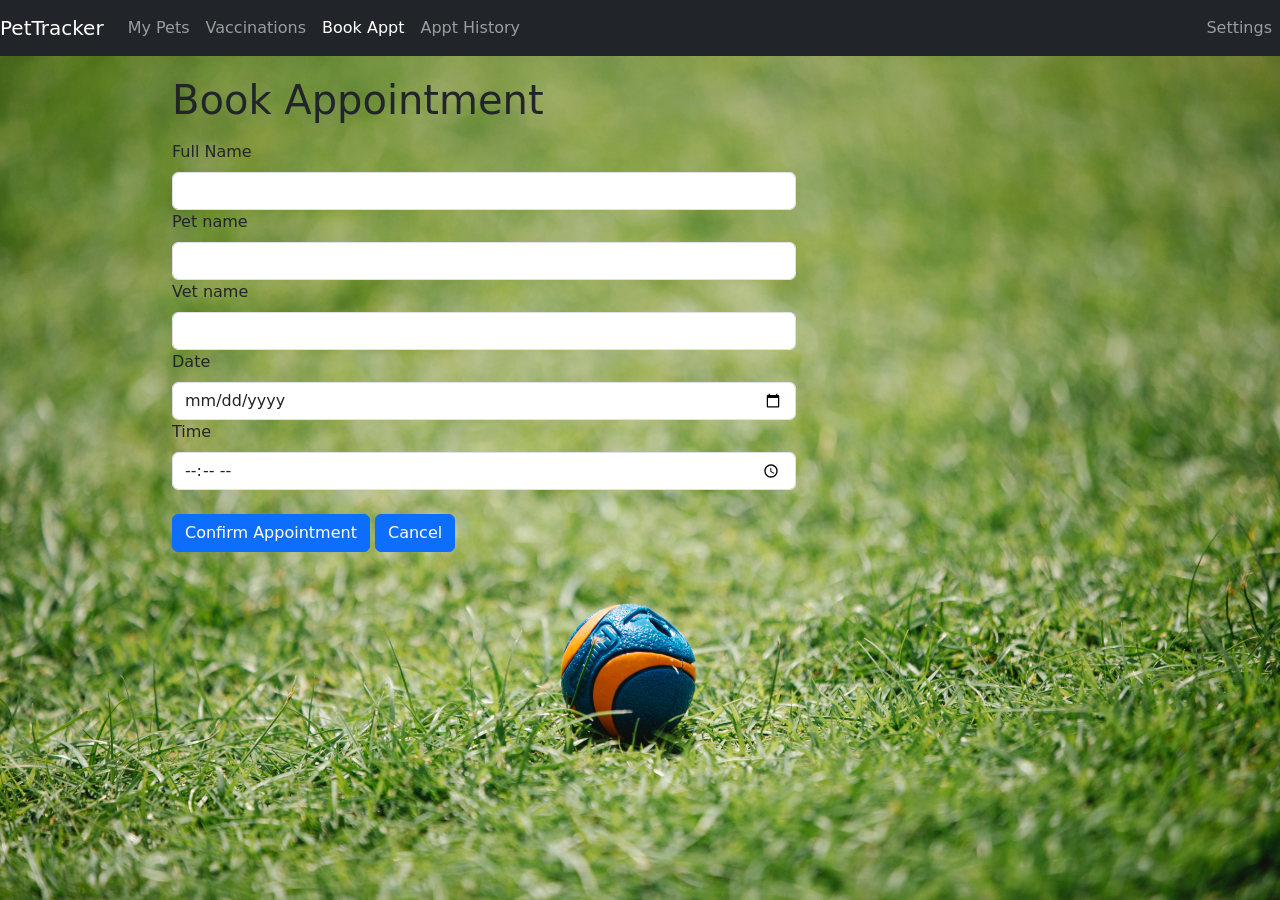
<file: src/main/resources/static copy/petOwnerBookApp.html>
<!DOCTYPE html>
<html>
    <head>
        <title>Pet Owner Page</title>
        <link href="https://cdn.jsdelivr.net/npm/bootstrap@5.3.0-alpha3/dist/css/bootstrap.min.css" rel="stylesheet" integrity="sha384-KK94CHFLLe+nY2dmCWGMq91rCGa5gtU4mk92HdvYe+M/SXH301p5ILy+dN9+nJOZ" crossorigin="anonymous">
        <script src="https://cdn.jsdelivr.net/npm/bootstrap@5.3.0-alpha3/dist/js/bootstrap.bundle.min.js" integrity="sha384-ENjdO4Dr2bkBIFxQpeoTz1HIcje39Wm4jDKdf19U8gI4ddQ3GYNS7NTKfAdVQSZe" crossorigin="anonymous"></script>
        <link href="style.css" rel="stylesheet">
        <script src="https://ajax.googleapis.com/ajax/libs/jquery/3.6.4/jquery.min.js"></script>
    </head> 
    <body>
    <style>
body {
  background-image: url('pexels-blue-bird-7210273.jpg');
  background-repeat: no-repeat;
  background-attachment: fixed;
  background-size: 100% 100%;
}
.center {
    text-align: center;
}
#snackbar {
  visibility: hidden; /* Hidden by default. Visible on click */
  min-width: 250px; /* Set a default minimum width */
  margin-left: -125px; /* Divide value of min-width by 2 */
  background-color: #333; /* Black background color */
  color: #fff; /* White text color */
  text-align: center; /* Centered text */
  border-radius: 2px; /* Rounded borders */
  padding: 16px; /* Padding */
  position: fixed; /* Sit on top of the screen */
  z-index: 1; /* Add a z-index if needed */
  left: 50%; /* Center the snackbar */
  bottom: 30px; /* 30px from the bottom */
}

/* Show the snackbar when clicking on a button (class added with JavaScript) */
#snackbar.show {
  visibility: visible; /* Show the snackbar */
  /* Add animation: Take 0.5 seconds to fade in and out the snackbar.
  However, delay the fade out process for 2.5 seconds */
  -webkit-animation: fadein 0.5s, fadeout 0.5s 2.5s;
  animation: fadein 0.5s, fadeout 0.5s 2.5s;
}

/* Animations to fade the snackbar in and out */
@-webkit-keyframes fadein {
  from {bottom: 0; opacity: 0;}
  to {bottom: 30px; opacity: 1;}
}

@keyframes fadein {
  from {bottom: 0; opacity: 0;}
  to {bottom: 30px; opacity: 1;}
}

@-webkit-keyframes fadeout {
  from {bottom: 30px; opacity: 1;}
  to {bottom: 0; opacity: 0;}
}

@keyframes fadeout {
  from {bottom: 30px; opacity: 1;}
  to {bottom: 0; opacity: 0;}
}
</style>
<nav class="navbar navbar-expand-lg navbar-dark bg-dark">
  <a class="navbar-brand" href="petOwnerPage.html">	PetTracker</a>
  <button class="navbar-toggler" type="button" data-toggle="collapse" data-target="#navbarNavAltMarkup" aria-controls="navbarNavAltMarkup" aria-expanded="false" aria-label="Toggle navigation">
    <span class="navbar-toggler-icon"></span>
  </button>
  <div class="collapse navbar-collapse" id="navbarNavAltMarkup">
    <div class="navbar-nav">
      <a class="nav-item nav-link" href="usersPets.html">My Pets</a>
      <a class="nav-item nav-link" href="petVaccinations.html">Vaccinations</a>
      <a class="nav-item nav-link active" href="petOwnerBookApp.html">Book Appt</a>
      <a class="nav-item nav-link" href="petOwnerSeeApp.html">Appt History</a>
    </div>
    <div class="navbar-nav ms-auto">
      <a class="nav-item nav-link" href="userSettings.html">Settings</a>
    </div>
  </div>
</nav>
        <div class="container" style="max-width: 960px;">
            <main>
                <div class="col-md-7 col-lg-8" style="padding-top: 20px;">
                    <h1 class="mb-3">Book Appointment</h1>
                    <div class="row g-3">
                        <form id="newApptForm" method="POST">
                            <div class="col-sm-12">
                                <label for="fullName" class="form-label">Full Name</label>
                                <input type="text" class="form-control" id="fullName" name="fullName" value="" required>
                            </div>

                            <div class="col-sm-12">
                                <label for="petName" class="form-label">Pet name</label>
                                <input type="text" class="form-control" id="petName" name="petName" value="" required>
                            </div>

                            <div class="col-sm-12">
                                <label for="vetName" class="form-label">Vet name</label>
                                <input type="text" class="form-control" id="vetName" name="vetName" value="" required>
                            </div>
                            <!-- <div class="col-sm-12" style="display: flex; flex-direction: column;">
                                <label for="vetName" class="form-label">Vet</label>
                                <select class="dropdown form-control dropdown-toggle" data-bs-toggle="dropdown" aria-expanded="false">
                                    <option><span>Available Vets</span></option>
                                    <option class="dropdown-item">Dr. Smith</option>
                                    <option class="dropdown-item">Dr. Anderson</option>
                                    <option class="dropdown-item">Dr. Kotlin</option>
                                </select>
                            </div> -->

                            <div class="col-sm-12">
                                <label for="appDate" class="form-label">Date</label>
                                <input type="date" class="form-control" id="appDate" name="date"required>
                            </div>

                            <div class="col-sm-12">
                                <label for="appTime" class="form-label">Time</label>
                                <input type="time" class="form-control" id="appTime" name="time"required>
                            </div>
                            <div class="col-sm-12" >
                                <label for="appNotes" class="form-label" hidden=1>Notes</label>
                                <input type="text" class="form-control" id="notes" name="notes" value="" hidden=1>
                            </div>

                            <br>
                            <button type="button" class="btn btn-primary" id="confirmApp" onclick="myFunction()">Confirm Appointment</button>
            <button type="button" class="btn btn-primary" id="back" onclick="history.back();">Cancel</button>
<div id="snackbar">Your appointment was booked successfully!</div>
                            <!-- Need to add javascript code to connect button and toast message-->
                            <div class="toast-container position-fixed bottom-0 end-0 p-3">
                                <div id="liveToast" class="toast" role="alert" aria-live="assertive" aria-atomic="true">
                                    <div class="toast-header">
                                        <strong class="me-auto">Appointment Confirmation</strong>
                                        <button type="button" class="btn-close" data-bs-dismiss="toast" aria-label="Close"></button>
                                    </div>
                                    <div class="toast-body">
                                        Your appointment was booked successfully!
                                    </div>
                                </div>
                            </div>
                        </form>
                    </div>
                </div>
            </main>
        </div>

		<script>
			var now = new Date(),
		    // minimum date the user can choose, in this case now and in the future
		    minDate = now.toISOString().substring(0,10);
	
		$('#appDate').prop('min', minDate);
		function myFunction() {
			  // Get the snackbar DIV
			  var x = document.getElementById("snackbar");

			  // Add the "show" class to DIV
			  x.className = "show";

			  // After 3 seconds, remove the show class from DIV
			  setTimeout(function(){ x.className = x.className.replace("show", ""); }, 3000);
			}

            $( "#confirmApp" ).on( "click", function() {
                var newApptForm = $("#newApptForm").serializeArray();
                
               /*  var selecteddate = $("#appDate").datepicker("getDate");
                console.log(selecteddate); */
                
                var newAppt = {};

                //console.log(newApptForm);
                for(var i = 0; i < newApptForm.length; i++){
                	newAppt[newApptForm[i]["name"]] = newApptForm[i]["value"] 
                }
                console.log(newApptForm);
                console.log(newAppt);
                var settings = {
                "url": "http://localhost:8080/api/appointments",
                "method": "POST",
                "timeout": 0,
                "headers": {
                    "Content-Type": "application/json"
                },
                "data": JSON.stringify(newAppt),
                };

                 $.ajax(settings).done(function (response) {
                    
                    $("#newApptForm").trigger("reset");
                   // $('#addPetModal').modal('toggle');
                }); 

            } );
        </script>



    </body>
</html>
</file>
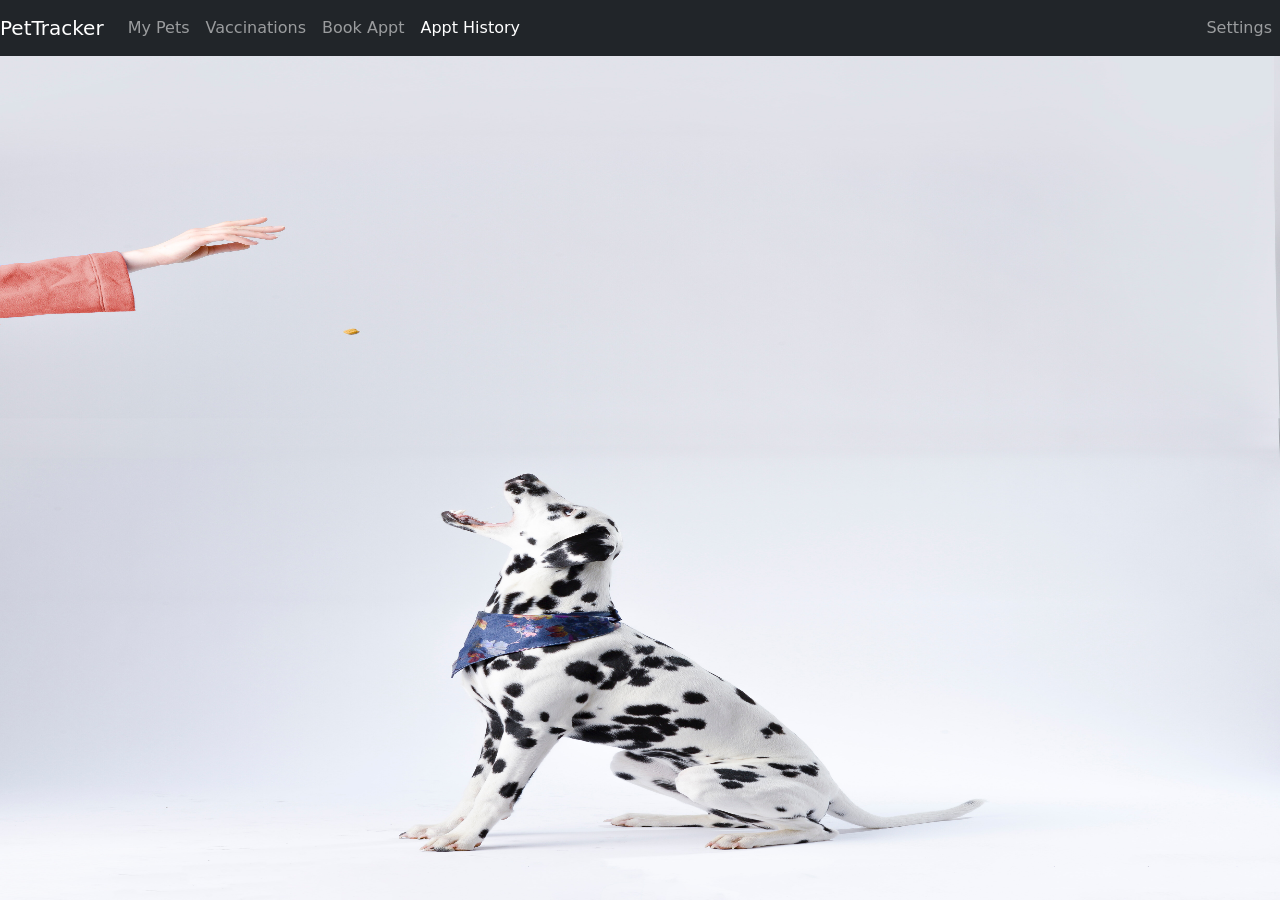
<file: src/main/resources/static copy/petOwnerSeeApp.html>
<!DOCTYPE html>
<html>
    <head>
        <title>Pet Owner Page</title>
        <link href="https://cdn.jsdelivr.net/npm/bootstrap@5.3.0-alpha3/dist/css/bootstrap.min.css" rel="stylesheet" integrity="sha384-KK94CHFLLe+nY2dmCWGMq91rCGa5gtU4mk92HdvYe+M/SXH301p5ILy+dN9+nJOZ" crossorigin="anonymous">
        <script src="https://cdn.jsdelivr.net/npm/bootstrap@5.3.0-alpha3/dist/js/bootstrap.bundle.min.js" integrity="sha384-ENjdO4Dr2bkBIFxQpeoTz1HIcje39Wm4jDKdf19U8gI4ddQ3GYNS7NTKfAdVQSZe" crossorigin="anonymous"></script>
        <link href="style.css" rel="stylesheet">
        <script src="https://ajax.googleapis.com/ajax/libs/jquery/3.6.4/jquery.min.js"></script>
    </head> 
    <body>
    <style>
.card {
  box-shadow: 0 4px 8px 0 rgba(0,0,0,0.2);
  transition: 0.3s;
  /* width: 40%; 
  border-radius: 5px;*/
}

.card:hover {
  box-shadow: 0 8px 16px 0 rgba(0,0,0,0.2);
}
body {
  background-image: url('pexels-kasuma-933498.jpg');
  background-repeat: no-repeat;
  background-attachment: fixed;
  background-size: 100% 100%;
}
/*img {
  border-radius: 10px 10px 0 0;
}*/

.container {
  padding: 2px 16px;
} 
.center {
    text-align: center;
}
</style>
<nav class="navbar navbar-expand-lg navbar-dark bg-dark">
  <a class="navbar-brand" href="petOwnerPage.html">PetTracker</a>
  <button class="navbar-toggler" type="button" data-toggle="collapse" data-target="#navbarNavAltMarkup" aria-controls="navbarNavAltMarkup" aria-expanded="false" aria-label="Toggle navigation">
    <span class="navbar-toggler-icon"></span>
  </button>
  <div class="collapse navbar-collapse" id="navbarNavAltMarkup">
    <div class="navbar-nav">
      <a class="nav-item nav-link" href="usersPets.html">My Pets</a>
      <a class="nav-item nav-link" href="petVaccinations.html">Vaccinations</a>
      <a class="nav-item nav-link" href="petOwnerBookApp.html">Book Appt</a>
      <a class="nav-item nav-link active" href="petOwnerSeeApp.html">Appt History</a>
    </div>
    <div class="navbar-nav ms-auto">
      <a class="nav-item nav-link" href="userSettings.html">Settings</a>
    </div>
  </div>
</nav>
        <div class="container">
        <form id="updateApptList" method="PUT">
                <div id="apptList" class="card-deck row row-cols-1 row-cols-md-2 g-3"></div>
            <div class="center">
                            <!-- <button type="button" class="btn btn-primary" id="submit">Save Form</button>
            <button type="button" class="btn btn-primary" id="back" onclick="history.back();">Back</button> -->
            </div>
        </form>
        </div>
        
        
        <form id="updateNoteForm" method="PUT">
            <div class="modal" id="updateNoteModal" tabindex="-1">
                <div class="modal-dialog">
                <div class="modal-content">
                    <div class="modal-header">
                    <h5 class="modal-title text-white bg-dark mb-3">Update your appointment information</h5> 
                    <button type="button" class="btn-close" data-bs-dismiss="modal" aria-label="Close"></button>
                    </div>
                    <div class="modal-body">
                        <p>
                            <label for="fullName">Full Name:</label>
                            <input type="text" id="update_fullName" name="fullName" readonly>
                            <br>
                            <label for="petName">Pet Name:</label>
                            <input type="text" id="update_petName" name="petName" readonly>
                            <br>
                            <label for="vetName">Vet Name:</label>
                            <input type="text" id="update_vetName" name="vetName" readonly>
                            <br>
                            <label for="date">Date:</label>
                            <input type="text" id="update_date" name="date" readonly>
                            <br>
                            <label for="time">Time:</label>
                            <input type="text" id="update_time" name="time" readonly>
                            <br>
                            <label for="notes">Notes:</label>
                            <input type="text" id="update_notes" name="notes">
                            <br>
                    </p>
                    </div>
                    <div class="modal-footer">
                    <button type="button" class="btn btn-secondary" data-bs-dismiss="modal">Close</button>
                    <button type="button" id="saveChanges" class="btn btn-primary">Save changes</button>
                    </div>
                </div>
                </div>
            </div>
        </form>
        
        <script>
		const apptData = {};

            function getAppts() {
                var settings = {
                "url": "http://localhost:8080/api/appointments",
                "method": "GET",
                "timeout": 0,
                };

                $.ajax(settings).done(function (response) {
                    $("#apptList").empty();

                    for(var i = 0; i < response.length; i++){
                    	apptData["appt"+i] = response[i];
                        $("#apptList").append(
                            "<div class=\"col\">" +
                            "<div class=\"card\">" +
                            "<div class=\"card-body\">" +
                            "<h2 class=\"card-header text-white bg-dark mb-3\">"+ response[i]["date"] + " " + response[i]["time"] +"</h2>" +
                            "<p class=\"card-text\"><label for=\"date\" hidden=1>Date: " + response[i]["date"] +"</label></p>"+ 
                            "<p class=\"card-text\"><label for=\"time\" hidden=1>Time: " + response[i]["time"] +"</label></p>"+ 
                            "<p class=\"card-text\"><label for=\"petName\">Pet Name: " + response[i]["petName"] +"</label></p>"+ 
                            "<p class=\"card-text\"><label for=\"vetName\">Vet Name: " + response[i]["vetName"] +"</label></p>"+ 
                            "<p class=\"card-text\"><label for=\"notes\">Notes: " + response[i]["notes"] +"</label></p>"+ 
                            "<button id=\"appt"+i+"\" class=\"btn btn-primary noteUpdate\" type=\"button\" data-bs-toggle=\"modal\" data-bs-target=\"#updateNoteModal\">Add notes</button>" +
                            "</div></div></div>"
                            );
                        $("#appt"+i).on("click", function(e) {
                            var apptId = e.currentTarget.attributes["id"]["nodeValue"];
                            $("#updateNoteForm").trigger("reset");
                            $("#update_fullName").val(apptData[apptId]["fullName"]);
                            $("#update_petName").val(apptData[apptId]["petName"]);
                            $("#update_vetName").val(apptData[apptId]["vetName"]);
                            $("#update_date").val(apptData[apptId]["date"]);
                            $("#update_time").val(apptData[apptId]["time"]);
                            $("#update_notes").val(apptData[apptId]["notes"]);
                        });
                    }
                
                });
            }
            getAppts();


            $("#saveChanges").on("click", function() {


                var updateNoteForm = $("#updateNoteForm").serializeArray();
                
                var updatedNote = {};
                for(var i = 0; i < updateNoteForm.length; i++){
	                	updatedNote[updateNoteForm[i]["name"]] = updateNoteForm[i]["value"] 
	                }
	
	                var settings = {
	                "url": "http://localhost:8080/api/appointments/1",
	                "method": "PUT",
	                "timeout": 0,
	                "headers": {
	                    "Content-Type": "application/json"
	                },
	                "data": JSON.stringify(updatedNote),
	                };
	
	                $.ajax(settings).done(function (response) {
	                    $("#updateNoteForm").trigger("reset");
	                    $('#updateNoteModal').modal('toggle');
	                    getAppts();
	                });
            });
            
            
            </script>
    </body>
</html>
</file>
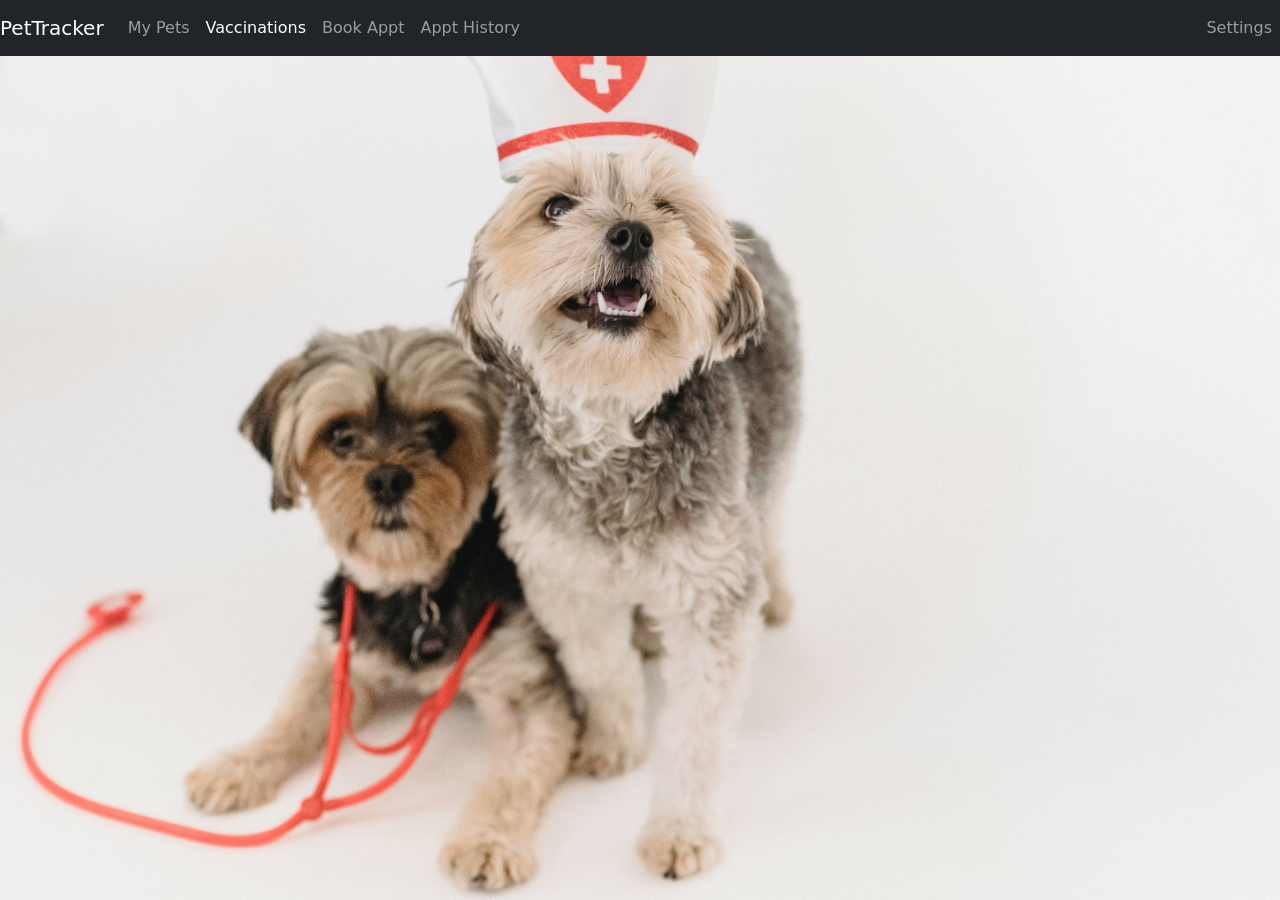
<file: src/main/resources/static copy/petVaccinations.html>
<!DOCTYPE html>
<html>
<head>
    <title>Pets</title>
    <link href="https://cdn.jsdelivr.net/npm/bootstrap@5.3.0-alpha3/dist/css/bootstrap.min.css" rel="stylesheet" integrity="sha384-KK94CHFLLe+nY2dmCWGMq91rCGa5gtU4mk92HdvYe+M/SXH301p5ILy+dN9+nJOZ" crossorigin="anonymous">
    <script src="https://ajax.googleapis.com/ajax/libs/jquery/3.6.0/jquery.min.js"></script>
    <script src="https://cdn.jsdelivr.net/npm/bootstrap@5.3.0-alpha3/dist/js/bootstrap.bundle.min.js" integrity="sha384-ENjdO4Dr2bkBIFxQpeoTz1HIcje39Wm4jDKdf19U8gI4ddQ3GYNS7NTKfAdVQSZe" crossorigin="anonymous"></script>
    <link href="style.css" rel="stylesheet">
</head>
    <body>
    <style>
body {
  background-image: url('pexels-sam-lion-5731866.jpg');
  background-repeat: no-repeat;
  background-attachment: fixed;
  background-size: 100% 100%;
}
</style>
<nav class="navbar navbar-expand-lg navbar-dark bg-dark">
  <a class="navbar-brand" href="petOwnerPage.html">PetTracker</a>
  <button class="navbar-toggler" type="button" data-toggle="collapse" data-target="#navbarNavAltMarkup" aria-controls="navbarNavAltMarkup" aria-expanded="false" aria-label="Toggle navigation">
    <span class="navbar-toggler-icon"></span>
  </button>
  <div class="collapse navbar-collapse" id="navbarNavAltMarkup">
    <div class="navbar-nav">
      <a class="nav-item nav-link" href="usersPets.html">My Pets</a>
      <a class="nav-item nav-link active" href="petVaccinations.html">Vaccinations</a>
      <a class="nav-item nav-link" href="petOwnerBookApp.html">Book Appt</a>
      <a class="nav-item nav-link" href="petOwnerSeeApp.html">Appt History</a>
    </div>
    <div class="navbar-nav ms-auto">
      <a class="nav-item nav-link" href="userSettings.html">Settings</a>
    </div>
  </div>
</nav>
    <div class="container">
        <div class="row row-cols-1 row-cols-md-2 g-3">
            <div id="petList"></div>
        </div>
    </div>

    <form id="newVaccinationForm" method="POST">
        <div class="modal" id="addVaccineModal" tabindex="-1">
            <div class="modal-dialog">
            <div class="modal-content">
                <div class="modal-header">
                <h5 class="modal-title">Add Vaccination</h5> 
                <button type="button" class="btn-close" data-bs-dismiss="modal" aria-label="Close"></button>
                </div>
                <div class="modal-body">
                <p>
                    <label for="vaccine">Vaccination:</label>
                    <input type="text" id="vaccine" name="vaccine">
                    <br>
                    <label for="date">Date:</label>
                    <input type="date" id="date" name="date">
                    <br>
                </p>
                </div>
                <div class="modal-footer">
                <button id="btnClose" type="button" class="btn btn-secondary" data-bs-dismiss="modal">Close</button>
                <button type="button" id="saveNewVaccination" class="btn btn-primary">Save changes</button>
                </div>
            </div>
            </div>
        </div>
    </form>

    <script>

        const petData = {};

        function getPets() {
            var settings = {
                "url": "http://localhost:8080/api/pets",
                "method": "GET",
                "timeout": 0,
            };

            $.ajax(settings).done(function (response) {
                $("#petList").empty();

                for(var i = 0; i < response.length; i++){
                    petData["pet"+i] = response[i];

                    $("#petList").append(
                        "<div class=\"col\">" +
                        "<div class=\"card card-size\">" +
                        "<div class=\"card-body\">" +
                        "<h1 class=\"card-title\">"+ response[i]["name"] +"</h1>" +
                        "<div id=\"vaccinationList" + response[i]["name"] + "\"></div>" +
                        "<button id=\"pet"+i+"\" class=\"btn btn-primary\" type=\"button\" data-bs-toggle=\"modal\" data-bs-target=\"#addVaccineModal\">Add Vaccine</button>" +
                        "</div></div></div>"
                    );

                    $("#pet"+i).on("click", function(e) {
                                var petId = e.currentTarget.attributes["id"]["nodeValue"];
                                $("#newVaccinationForm").trigger("reset");
                                $("#newVaccinationForm").attr("petname",petData[petId]["name"]);
                            });

                    const vaccinationData = {};

                    function getVaccinations() {
                        var settings1 = {
                            "url": "http://localhost:8080/api/vaccinations/pet?petName=" + response[i]["name"],
                            "method": "GET",
                            "timeout": 0,
                        };

                        $.ajax(settings1).done(function (r) {

                            for(var j = 0; j < r.length; j++){
                                vaccinationData["vaccination"+j] = r[j];
                                $("#vaccinationList" + r[j]["pet"]["name"]).append(
                                    "<ol class=\"list-group list-group-numbered\">" + 
                                    "<li class=\"list-group-item d-flex justify-content-between align-items-start\">" +
                                    "<div class=\"ms-2 me-auto\">" +
                                    "<p class=\"card-text\"><label for=\"vaccinations\">Vaccination: " + r[j]["name"] + "</label></p>" +
                                    "<p class=\"card-text\"><label for=\"date\">Date: " + r[j]["date"] + "</label></p>" + 
                                    "</div></li></ol>"
                                );
                            }
                        });
                    }
                    getVaccinations();
                }
            });
        }
        getPets();

        $( "#saveNewVaccination" ).on( "click", function() {
            var petName = $("#newVaccinationForm").attr("petname");
            var newPetForm = $("#newVaccinationForm").serializeArray();
            
            var newVaccination = {};
            for(var i = 0; i < newVaccinationForm.length; i++){
                newVaccination[newVaccinationForm[i]["name"]] = newVaccinationForm[i]["value"];
            }
            var settings = {
                "url": "http://localhost:8080/api/vaccinations",
                "method": "POST",
                "timeout": 0,
                "headers": {
                    "Content-Type": "application/json"
                },
                "data": JSON.stringify(newVaccination),
            };

            $.ajax(settings).done(function (response) {
                $("#newVaccinationForm").trigger("reset");
                getVaccinations();
            });
        });
    </script>
</body>
</html>
</file>
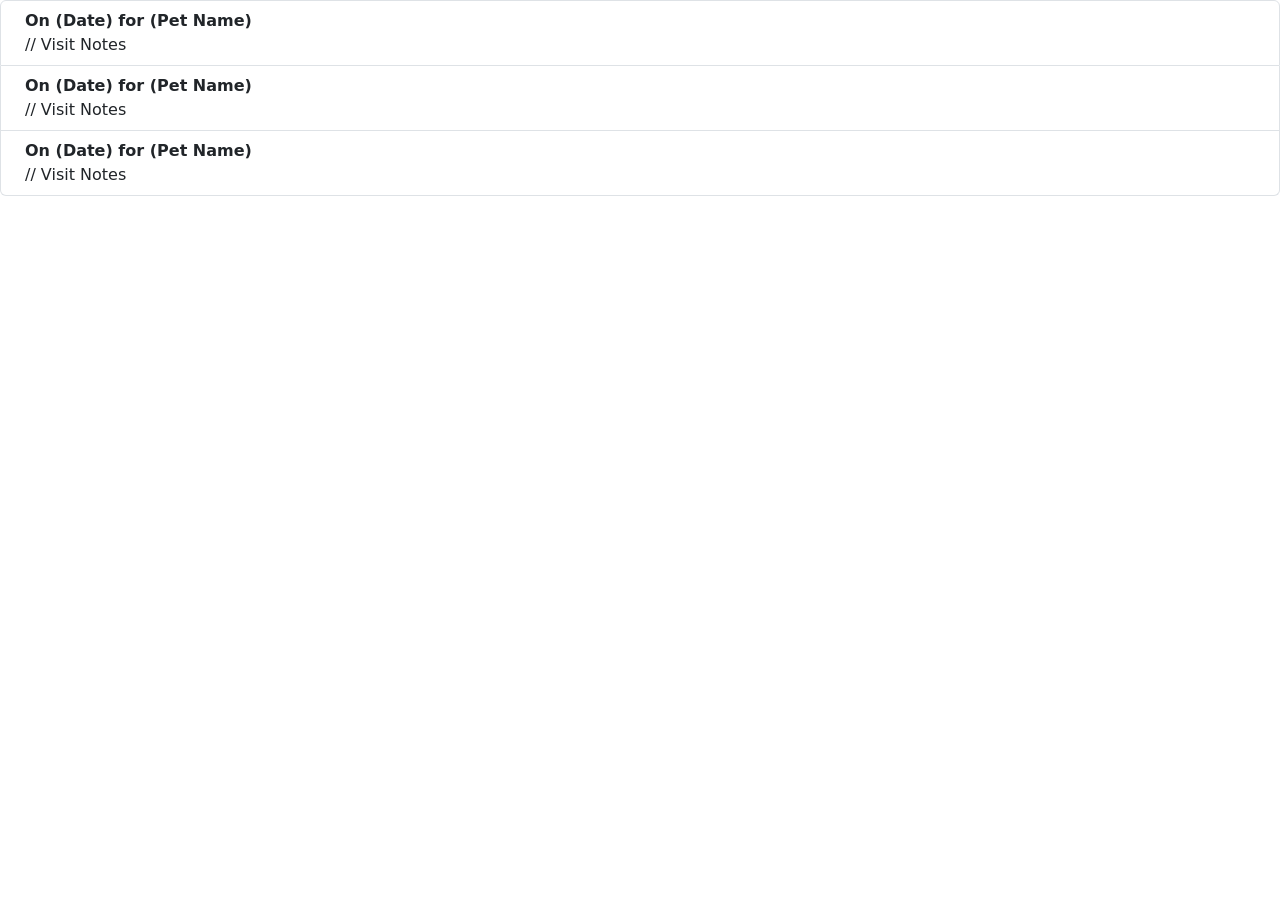
<file: src/main/resources/static copy/visitHistory.html>
<html>
    <head>
        <title>Pet Owner Page</title>
        <link href="https://cdn.jsdelivr.net/npm/bootstrap@5.3.0-alpha3/dist/css/bootstrap.min.css" rel="stylesheet" integrity="sha384-KK94CHFLLe+nY2dmCWGMq91rCGa5gtU4mk92HdvYe+M/SXH301p5ILy+dN9+nJOZ" crossorigin="anonymous">
        <script src="https://cdn.jsdelivr.net/npm/bootstrap@5.3.0-alpha3/dist/js/bootstrap.bundle.min.js" integrity="sha384-ENjdO4Dr2bkBIFxQpeoTz1HIcje39Wm4jDKdf19U8gI4ddQ3GYNS7NTKfAdVQSZe" crossorigin="anonymous"></script>
        <link href="style.css" rel="stylesheet">
    </head> 
    <body>
        <ol class="list-group">
            <li class="list-group-item d-flex justify-content-between align-items-start">
              <div class="ms-2 me-auto">
                <div class="fw-bold">On (Date) for (Pet Name)</div>
                // Visit Notes
              </div>
            </li>
            <li class="list-group-item d-flex justify-content-between align-items-start">
              <div class="ms-2 me-auto">
                <div class="fw-bold">On (Date) for (Pet Name)</div>
                // Visit Notes
              </div>
            </li>
            <li class="list-group-item d-flex justify-content-between align-items-start">
              <div class="ms-2 me-auto">
                <div class="fw-bold">On (Date) for (Pet Name)</div>
                // Visit Notes
              </div>
            </li>
          </ol>
    </body>
</html>
</file>
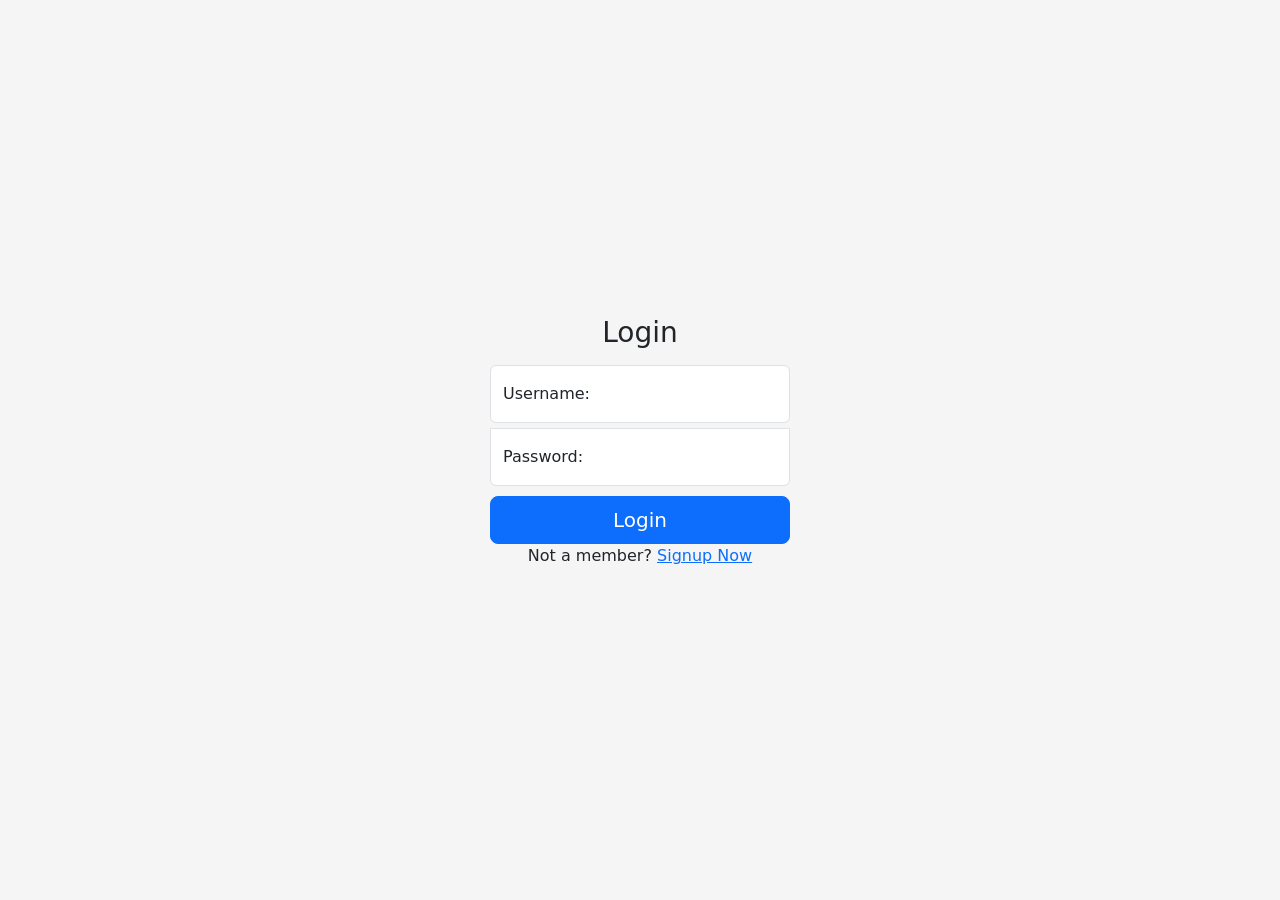
<file: src/main/resources/static/login.html>
<!-- Login for both the Pet owner and the Vet-->
<html>
    <head>
        <title>PetTracker</title>
        <title>Pets</title>
        <link href="https://cdn.jsdelivr.net/npm/bootstrap@5.3.0-alpha3/dist/css/bootstrap.min.css" rel="stylesheet" integrity="sha384-KK94CHFLLe+nY2dmCWGMq91rCGa5gtU4mk92HdvYe+M/SXH301p5ILy+dN9+nJOZ" crossorigin="anonymous">
        <script src="https://cdn.jsdelivr.net/npm/bootstrap@5.3.0-alpha3/dist/js/bootstrap.bundle.min.js" integrity="sha384-ENjdO4Dr2bkBIFxQpeoTz1HIcje39Wm4jDKdf19U8gI4ddQ3GYNS7NTKfAdVQSZe" crossorigin="anonymous"></script>
        <script src="https://ajax.googleapis.com/ajax/libs/jquery/3.6.4/jquery.min.js"></script>
        <link href="style.css" rel="stylesheet">
        <style>
          body {
            display: flex;
            align-items: center;
            padding-top: 40px;
            padding-bottom: 40px;
            background-color: #f5f5f5;
          } 
        </style>
    </head>
  <body class="text-center">
    <main class="form-signin w-100 m-auto">
      <h1 class="h3 mb-3 fw-normal">Login</h1>
      <form id="loginForm">

        <div class="form-floating small-space">
          <input type="text" class="form-control" id="username" name="username" placeholder="username" required>
          <label for="username">Username:</label>
        </div>

        <div class="form-floating small-space">
          <input type="password" class="form-control" id="password" name="password" placeholder="password" required>
          <label for="password">Password:</label>
        </div>

        <button id="submit" class="w-100 btn btn-lg btn-primary" type="button">Login</button>
 
        <!-- Link to redirect to Register/Signup Page-->
        <label>Not a member?</label>
        <a href="signup.html">Signup Now</a>

        <!-- Guest Login for easier testing-->
        <!-- <br>
        <br>
        <a href="usersPets.html" class="btn btn-primary">Guest Pet Owner Login</a>
        <br>
        <br>
        <a href="" class="btn btn-primary">Guest Vet Login</a> -->
        
      </form>
      <div id="message"></div>
  </main>

  <script src="functions.js"></script> 
  <script>

    $("#submit").on("click", function() {


        var loginForm = $("#loginForm").serializeArray();
        
        var user = {};
        for(var i = 0; i < loginForm.length; i++){
            user[loginForm[i]["name"]] = loginForm[i]["value"] 
        }


        var settings = {
          "url": "http://localhost:8080/api/auth/signin",
          "method": "POST",
          "timeout": 0,
          "headers": {
            "Content-Type": "application/json"
          },
          "data": JSON.stringify(user),
        };

        $.ajax(settings).done(function (response) {
          $("#loginForm").trigger("reset");
          
          var token = response["accessToken"]["token"];
          var expiration = response["accessToken"]["expirationDate"];
          console.log(token);
          setCookieByDate("token", token, expiration);

          window.location.replace("index.html");
        }).fail(function(badresponse) {
          var error = badresponse.responseText;
          $("#message").html("");
          $("#message").append(
            "<div class=\"alert alert-danger \" role=\"alert\">"+error+"</div>");
          
        });

    });

</script>

  </body>
</html>
</file>
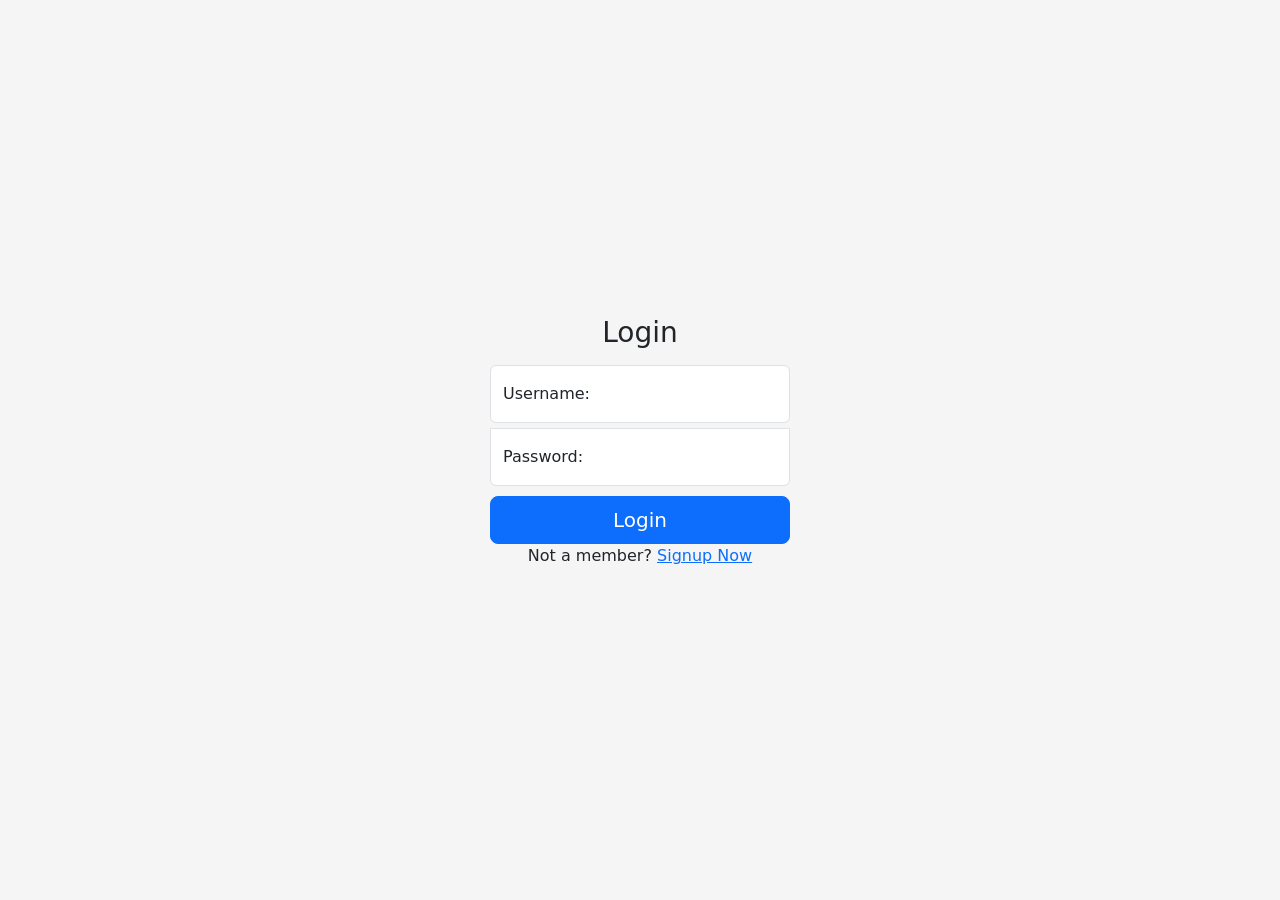
<file: src/main/resources/static/petOwnerBookApp.html>
<!DOCTYPE html>
<html>
    <head>
        <title>Pet Owner Page</title>
        <link href="https://cdn.jsdelivr.net/npm/bootstrap@5.3.0-alpha3/dist/css/bootstrap.min.css" rel="stylesheet" integrity="sha384-KK94CHFLLe+nY2dmCWGMq91rCGa5gtU4mk92HdvYe+M/SXH301p5ILy+dN9+nJOZ" crossorigin="anonymous">
        <script src="https://cdn.jsdelivr.net/npm/bootstrap@5.3.0-alpha3/dist/js/bootstrap.bundle.min.js" integrity="sha384-ENjdO4Dr2bkBIFxQpeoTz1HIcje39Wm4jDKdf19U8gI4ddQ3GYNS7NTKfAdVQSZe" crossorigin="anonymous"></script>
        <link href="style.css" rel="stylesheet">
        <script src="https://ajax.googleapis.com/ajax/libs/jquery/3.6.4/jquery.min.js"></script>
    </head> 
    <body>
    <style>
body {
  background-image: url('./images/pexels-blue-bird-7210273.jpg');
  background-repeat: no-repeat;
  background-attachment: fixed;
  background-size: 100% 100%;
}
.center {
    text-align: center;
}
#snackbar {
  visibility: hidden; /* Hidden by default. Visible on click */
  min-width: 250px; /* Set a default minimum width */
  margin-left: -125px; /* Divide value of min-width by 2 */
  background-color: #333; /* Black background color */
  color: #fff; /* White text color */
  text-align: center; /* Centered text */
  border-radius: 2px; /* Rounded borders */
  padding: 16px; /* Padding */
  position: fixed; /* Sit on top of the screen */
  z-index: 1; /* Add a z-index if needed */
  left: 50%; /* Center the snackbar */
  bottom: 30px; /* 30px from the bottom */
}

/* Show the snackbar when clicking on a button (class added with JavaScript) */
#snackbar.show {
  visibility: visible; /* Show the snackbar */
  /* Add animation: Take 0.5 seconds to fade in and out the snackbar.
  However, delay the fade out process for 2.5 seconds */
  -webkit-animation: fadein 0.5s, fadeout 0.5s 2.5s;
  animation: fadein 0.5s, fadeout 0.5s 2.5s;
}

/* Animations to fade the snackbar in and out */
@-webkit-keyframes fadein {
  from {bottom: 0; opacity: 0;}
  to {bottom: 30px; opacity: 1;}
}

@keyframes fadein {
  from {bottom: 0; opacity: 0;}
  to {bottom: 30px; opacity: 1;}
}

@-webkit-keyframes fadeout {
  from {bottom: 30px; opacity: 1;}
  to {bottom: 0; opacity: 0;}
}

@keyframes fadeout {
  from {bottom: 30px; opacity: 1;}
  to {bottom: 0; opacity: 0;}
}
</style>
        <nav class="navbar navbar-expand-lg navbar-dark bg-dark">
            <div class="container-fluid">
                <a class="navbar-brand" href="petOwnerPage.html">	PetTracker</a>
                <button class="navbar-toggler" type="button" data-toggle="collapse" data-target="#navbarNavAltMarkup" aria-controls="navbarNavAltMarkup" aria-expanded="false" aria-label="Toggle navigation">
                    <span class="navbar-toggler-icon"></span>
                </button>
                <div class="collapse navbar-collapse" id="navbarNavAltMarkup">
                    <div class="navbar-nav">
                        <a class="nav-item nav-link" href="usersPets.html">My Pets</a>
                        <a class="nav-item nav-link" href="petVaccinations.html">Vaccinations</a>
                        <a class="nav-item nav-link active" href="petOwnerBookApp.html">Book Appt</a>
                        <a class="nav-item nav-link" href="petOwnerSeeApp.html">Appt History</a>
                    </div>
                    <div class="navbar-nav ms-auto">
                        <button id="logout" class="btn btn-link rounded-pill px-3" type="button">Logout</button>
                    </div>
                </div>
            </div>
        </nav>

        <div class="container" style="max-width: 960px;">
            <main>
                <div class="col-md-7 col-lg-8" style="padding-top: 20px;">
                    <h1 class="mb-3">Book Appointment</h1>
                    <div class="row g-3">
                        <form id="newApptForm" method="POST">
                            <div class="col-sm-12">
                                <label for="fullName" class="form-label">Full Name</label>
                                <input type="text" class="form-control" id="fullName" name="fullName" value="" required>
                            </div>

                            <div class="col-sm-12">
                                <label for="petName" class="form-label">Pet name</label>
                                <input type="text" class="form-control" id="petName" name="petName" value="" required>
                            </div>

                            <div class="col-sm-12">
                                <label for="vetName" class="form-label">Vet name</label>
                                <input type="text" class="form-control" id="vetName" name="vetName" value="" required>
                            </div>

                            <div class="col-sm-12">
                                <label for="appDate" class="form-label">Date</label>
                                <input type="date" class="form-control" id="appDate" name="date"required>
                            </div>

                            <div class="col-sm-12">
                                <label for="appTime" class="form-label">Time</label>
                                <input type="time" class="form-control" id="appTime" name="time"required>
                            </div>
                            <div class="col-sm-12" >
                                <label for="appNotes" class="form-label" hidden=1>Notes</label>
                                <input type="text" class="form-control" id="notes" name="notes" value="" hidden=1>
                            </div>

                            <br>
                            <button type="button" class="btn btn-primary" id="confirmApp" onclick="myFunction()">Confirm Appointment</button>
            <button type="button" class="btn btn-primary" id="back" onclick="history.back();">Cancel</button>
<div id="snackbar">Your appointment was booked successfully!</div>
                            <div class="toast-container position-fixed bottom-0 end-0 p-3">
                                <div id="liveToast" class="toast" role="alert" aria-live="assertive" aria-atomic="true">
                                    <div class="toast-header">
                                        <strong class="me-auto">Appointment Confirmation</strong>
                                        <button type="button" class="btn-close" data-bs-dismiss="toast" aria-label="Close"></button>
                                    </div>
                                    <div class="toast-body">
                                        Your appointment was booked successfully!
                                    </div>
                                </div>
                            </div>
                        </form>
                    </div>
                </div>
            </main>
        </div>

        <script src="functions.js"></script> 
		<script>

            const token = getCookieAndValidate("token");
			var now = new Date(),
		    minDate = now.toISOString().substring(0,10);
	
		$('#appDate').prop('min', minDate);
		function myFunction() {
			  var x = document.getElementById("snackbar");
			  x.className = "show";
			  setTimeout(function(){ x.className = x.className.replace("show", ""); }, 3000);
			}

            $( "#confirmApp" ).on( "click", function() {
                var newApptForm = $("#newApptForm").serializeArray();
                
                var newAppt = {};

                for(var i = 0; i < newApptForm.length; i++){
                	newAppt[newApptForm[i]["name"]] = newApptForm[i]["value"] 
                }
                var settings = {
                "url": "http://localhost:8080/api/appointments",
                "method": "POST",
                "timeout": 0,
                "headers": {
                    "Content-Type": "application/json",
                    "Authorization": "Bearer "+token
                },
                "data": JSON.stringify(newAppt),
                };

                 $.ajax(settings).done(function (response) {
                    
                    $("#newApptForm").trigger("reset");
                }); 

            } );
        </script>
    </body>
</html>
</file>
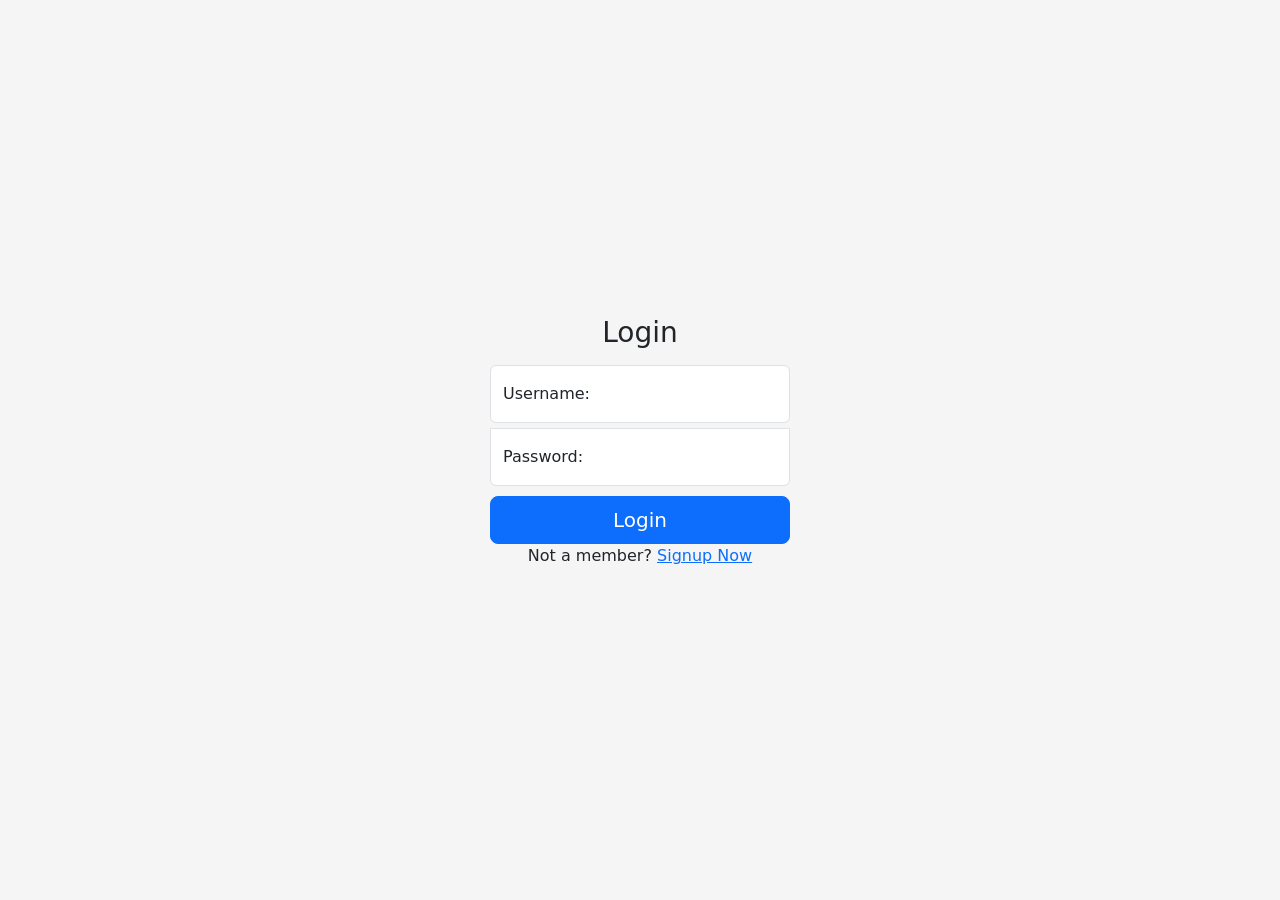
<file: src/main/resources/static/petOwnerSeeApp.html>
<!DOCTYPE html>
<html>
    <head>
        <title>Pet Owner Page</title>
        <link href="https://cdn.jsdelivr.net/npm/bootstrap@5.3.0-alpha3/dist/css/bootstrap.min.css" rel="stylesheet" integrity="sha384-KK94CHFLLe+nY2dmCWGMq91rCGa5gtU4mk92HdvYe+M/SXH301p5ILy+dN9+nJOZ" crossorigin="anonymous">
        <script src="https://cdn.jsdelivr.net/npm/bootstrap@5.3.0-alpha3/dist/js/bootstrap.bundle.min.js" integrity="sha384-ENjdO4Dr2bkBIFxQpeoTz1HIcje39Wm4jDKdf19U8gI4ddQ3GYNS7NTKfAdVQSZe" crossorigin="anonymous"></script>
        <link href="style.css" rel="stylesheet">
        <script src="https://ajax.googleapis.com/ajax/libs/jquery/3.6.4/jquery.min.js"></script>
    </head> 
    <body>
    <style>
.card {
  box-shadow: 0 4px 8px 0 rgba(0,0,0,0.2);
  transition: 0.3s;
}

.card:hover {
  box-shadow: 0 8px 16px 0 rgba(0,0,0,0.2);
}
body {
  background-image: url('./images/pexels-kasuma-933498.jpg');
  background-repeat: no-repeat;
  background-attachment: fixed;
  background-size: 100% 100%;
}

.container {
  padding: 2px 16px;
} 
.center {
    text-align: center;
}
</style>
<nav class="navbar navbar-expand-lg navbar-dark bg-dark">
  <div class="container-fluid">
  <a class="navbar-brand" href="petOwnerPage.html">PetTracker</a>
  <button class="navbar-toggler" type="button" data-toggle="collapse" data-target="#navbarNavAltMarkup" aria-controls="navbarNavAltMarkup" aria-expanded="false" aria-label="Toggle navigation">
    <span class="navbar-toggler-icon"></span>
  </button>
  <div class="collapse navbar-collapse" id="navbarNavAltMarkup">
    <div class="navbar-nav">
      <a class="nav-item nav-link" href="usersPets.html">My Pets</a>
      <a class="nav-item nav-link" href="petVaccinations.html">Vaccinations</a>
      <a class="nav-item nav-link" href="petOwnerBookApp.html">Book Appt</a>
      <a class="nav-item nav-link active" href="petOwnerSeeApp.html">Appt History</a>
    </div>
    <div class="navbar-nav ms-auto">
      <button id="logout" class="btn btn-link rounded-pill px-3" type="button">Logout</button>
      
    </div>
  </div>
  </div>
</nav>

        <div class="container">
        <form id="updateApptList" method="PUT">
                <div id="apptList" class="card-deck row row-cols-1 row-cols-md-2 g-3"></div>
            <div class="center">
            </div>
        </form>
        </div>
        
        
        <form id="updateNoteForm" method="PUT">
            <div class="modal" id="updateNoteModal" tabindex="-1">
                <div class="modal-dialog">
                <div class="modal-content">
                    <div class="modal-header">
                    <h5 class="modal-title text-white bg-dark mb-3">Update your appointment information</h5> 
                    <button type="button" class="btn-close" data-bs-dismiss="modal" aria-label="Close"></button>
                    </div>
                    <div class="modal-body">
                      <div class="form-group">
                            <label for="fullName">Full Name:</label>
                            <input type="text" class="form-control" id="update_fullName" name="fullName" readonly>
                            </div>
                            <div class="form-group">
                            <label for="petName">Pet Name:</label>
                            <input type="text" class="form-control" id="update_petName" name="petName" readonly>
                            </div>
                            <div class="form-group">
                            <label for="vetName">Vet Name:</label>
                            <input type="text" class="form-control" id="update_vetName" name="vetName" readonly>
                          </div>
                          <div class="form-group">
                            <label for="date">Date:</label>
                            <input type="text" class="form-control" id="update_date" name="date" readonly>
                          </div>
                          <div class="form-group">
                            <label for="time">Time:</label>
                            <input type="text" class="form-control" id="update_time" name="time" readonly>
                          </div>
                          <div class="form-group">
                            <label for="notes">Notes:</label>
                            <input type="text" class="form-control" id="update_notes" name="notes">
                          </div>
                    </p>
                    </div>
                    <div class="modal-footer">
                    <button type="button" class="btn btn-secondary" data-bs-dismiss="modal">Close</button>
                    <button type="button" id="saveChanges" class="btn btn-primary">Save changes</button>
                    </div>
                </div>
                </div>
            </div>
        </form>
        
        <script src="functions.js"></script> 
        <script>

        const token = getCookieAndValidate("token");

	      const apptData = {};

            function getAppts() {
                var settings = {
                "url": "http://localhost:8080/api/appointments",
                "headers": {
                    "Content-Type": "application/json",
                    "Authorization": "Bearer "+token
                },
                "method": "GET",
                "timeout": 0,
                };

                $.ajax(settings).done(function (response) {
                    $("#apptList").empty();

                    for(var i = 0; i < response.length; i++){
                    	apptData["appt"+i] = response[i];
                        $("#apptList").append(
                            "<div class=\"col\">" +
                            "<div class=\"card\">" +
                            "<div class=\"card-body\">" +
                            "<h2 class=\"card-header text-white bg-dark mb-3\">"+ response[i]["date"] + " " + response[i]["time"] +"</h2>" +
                            "<p class=\"card-text\"><label for=\"date\" hidden=1>Date: " + response[i]["date"] +"</label></p>"+ 
                            "<p class=\"card-text\"><label for=\"time\" hidden=1>Time: " + response[i]["time"] +"</label></p>"+ 
                            "<p class=\"card-text\"><label for=\"petName\">Pet Name: " + response[i]["petName"] +"</label></p>"+ 
                            "<p class=\"card-text\"><label for=\"vetName\">Vet Name: " + response[i]["vetName"] +"</label></p>"+ 
                            "<p class=\"card-text\"><label for=\"notes\">Notes: " + response[i]["notes"] +"</label></p>"+ 
                            "<button id=\"appt"+i+"\" class=\"btn btn-primary noteUpdate\" type=\"button\" data-bs-toggle=\"modal\" data-bs-target=\"#updateNoteModal\">Add notes</button>" +
                            "</div></div></div>"
                            );
                        $("#appt"+i).on("click", function(e) {
                            var apptId = e.currentTarget.attributes["id"]["nodeValue"];
                            $("#updateNoteForm").trigger("reset");
                            $("#update_fullName").val(apptData[apptId]["fullName"]);
                            $("#update_petName").val(apptData[apptId]["petName"]);
                            $("#update_vetName").val(apptData[apptId]["vetName"]);
                            $("#update_date").val(apptData[apptId]["date"]);
                            $("#update_time").val(apptData[apptId]["time"]);
                            $("#update_notes").val(apptData[apptId]["notes"]);
                            $("#updateNoteForm").attr("appt", apptId);
                        });
                    }
                
                });
            }
            getAppts();


            $("#saveChanges").on("click", function() {
               var apptId = $("#updateNoteForm").attr("appt");
              var id = apptData[apptId]["id"];

                var updateNoteForm = $("#updateNoteForm").serializeArray();
                
                var updatedNote = {};
                for(var i = 0; i < updateNoteForm.length; i++){
	                	updatedNote[updateNoteForm[i]["name"]] = updateNoteForm[i]["value"] 
	                }
	
	                var settings = {
	                "url": "http://localhost:8080/api/appointments/" + id,
	                "method": "PUT",
	                "timeout": 0,
                  "headers": {
                    "Content-Type": "application/json",
                    "Authorization": "Bearer "+token
                  },
	                "data": JSON.stringify(updatedNote),
	                };
	
	                $.ajax(settings).done(function (response) {
	                    $("#updateNoteForm").trigger("reset");
	                    $('#updateNoteModal').modal('toggle');
	                    getAppts();
	                });
            });
            
            
            </script>
    </body>
</html>
</file>
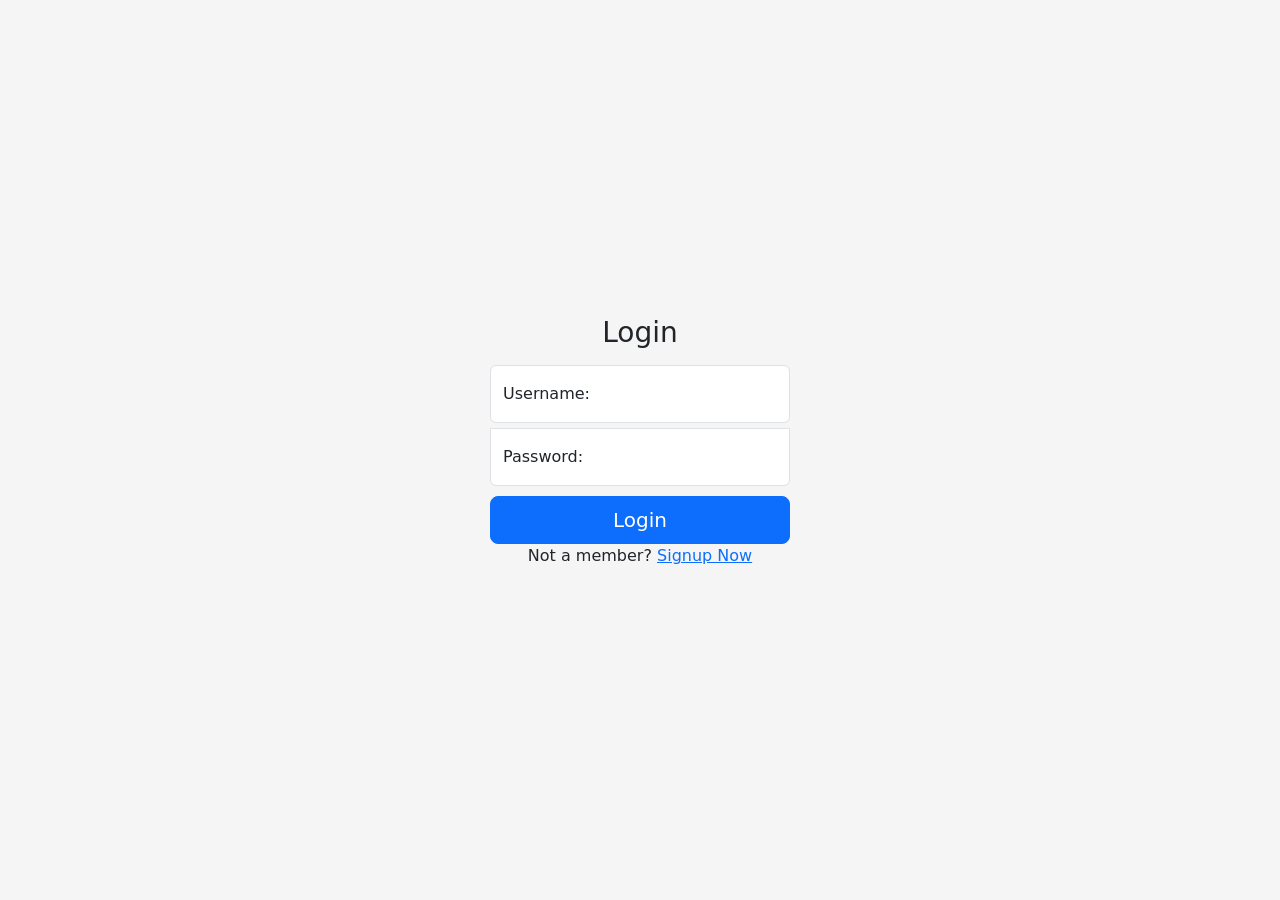
<file: src/main/resources/static/petVaccinations.html>
<!DOCTYPE html>
<html>
<head>
    <title>Pets</title>
    <link href="https://cdn.jsdelivr.net/npm/bootstrap@5.3.0-alpha3/dist/css/bootstrap.min.css" rel="stylesheet" integrity="sha384-KK94CHFLLe+nY2dmCWGMq91rCGa5gtU4mk92HdvYe+M/SXH301p5ILy+dN9+nJOZ" crossorigin="anonymous">
    <script src="https://ajax.googleapis.com/ajax/libs/jquery/3.6.0/jquery.min.js"></script>
    <script src="https://cdn.jsdelivr.net/npm/bootstrap@5.3.0-alpha3/dist/js/bootstrap.bundle.min.js" integrity="sha384-ENjdO4Dr2bkBIFxQpeoTz1HIcje39Wm4jDKdf19U8gI4ddQ3GYNS7NTKfAdVQSZe" crossorigin="anonymous"></script>
    <link href="style.css" rel="stylesheet">
</head>
    <body>
    <style>
body {
  background-image: url('./images/pexels-sam-lion-5731866.jpg');
  background-repeat: no-repeat;
  background-attachment: fixed;
  background-size: 100% 100%;
}
</style>

<nav class="navbar navbar-expand-lg navbar-dark bg-dark ">
    <div class="container-fluid">
    <a class="navbar-brand" href="petOwnerPage.html">PetTracker</a>
    <div class="collapse navbar-collapse" id="navbarNavAltMarkup">
        <div class="navbar-nav">
            <a class="nav-item nav-link" href="usersPets.html">My Pets</a>
            <a class="nav-item nav-link active" href="petVaccinations.html">Vaccinations</a>
            <a class="nav-item nav-link" href="petOwnerBookApp.html">Book Appt</a>
            <a class="nav-item nav-link" href="petOwnerSeeApp.html">Appt History</a>
        </div>
        <div class="navbar-nav ms-auto">
        <button id="logout" class="nav-item btn btn-link rounded-pill px-3" type="button">Logout</button>
        </div>
    </div>
    </div>
</nav>

    <div class="container">

            <br>
            <button class="btn btn-primary" type="button" style="margin-bottom: 20px;" data-bs-toggle="modal" data-bs-target="#addVaccModal">Add Vaccinations</button>

                <div id="vaccList" class="card-deck row row-cols-1 row-cols-md-2 g-3"></div>
        </div>

    <form id="newVaccForm" method="POST">
        <div class="modal" id="addVaccModal" tabindex="-1">
            <div class="modal-dialog">
            <div class="modal-content">
                <div class="modal-header">
                <h5 class="modal-title">Add Vaccination</h5> 
                <button type="button" class="btn-close" data-bs-dismiss="modal" aria-label="Close"></button>
                </div>
                <div class="modal-body">
                    <div class="form-group">
                    <label for="petName">Pet Name:</label>
                    <input type="text" class="form-control" id="petName" name="petName">
                    </div>
                    <div class="form-group">
                    <label for="vaccName">Vaccination:</label>
                    <input type="text" class="form-control" id="vaccName" name="vaccName">
                    </div>
                    <div class="form-group">
                    <label for="date">Date:</label>
                    <input type="date" class="form-control" id="date" name="date">
                    </div>
                </div>
                <div class="modal-footer">
                <button id="btnClose" type="button" class="btn btn-secondary" data-bs-dismiss="modal">Close</button>
                <button type="button" id="saveNewVacc" class="btn btn-primary">Save changes</button>
                </div>
            </div>
            </div>
        </div>
    </form>

            <form id="updateVaccForm" method="PUT">
                <div class="modal" id="updateVaccModal" tabindex="-1">
                    <div class="modal-dialog">
                        <div class="modal-content">
                            <div class="modal-header">
                                <h5 class="modal-title">Update your vaccination information</h5> 
                                <button type="button" class="btn-close" data-bs-dismiss="modal" aria-label="Close"></button>
                            </div>
                            <div class="modal-body">
                                <div class="form-group">
                                <label for="petName">Pet Name:</label>
                                <input type="text" class="form-control" id="update_petName" name="petName">
                                </div>
                                <div class="form-group">
                                <label for="vaccName">Vaccination:</label>
                                <input type="text" class="form-control" id="update_vaccName" name="vaccName">
                                </div>
                                <div class="form-group">
                                <label for="date">Date:</label>
                                <input type="date" class="form-control" id="update_date" name="date">
                                </div>
                            </div>
                            <div class="modal-footer">
                                <button type="button" class="btn btn-secondary" data-bs-dismiss="modal">Close</button>
                                <button type="button" id="saveChanges" class="btn btn-primary">Save changes</button>
                            </div>
                        </div>
                    </div>
                </div>
            </form>
        <script src="functions.js"></script> 
        <script>
            const token = getCookieAndValidate("token");
            const vaccData = {};

            function getVaccs() {
                var settings = {
                "url": "http://localhost:8080/api/vaccinations",
                "method": "GET",
                "headers": {
                    "Content-Type": "application/json",
                    "Authorization": "Bearer "+token
                },
                "timeout": 0,
                };

                $.ajax(settings).done(function (response) {
                    $("#vaccList").empty();

                    for(var i = 0; i < response.length; i++){
                    	vaccData["vacc"+i] = response[i];
                        $("#vaccList").append(
                            "<div class=\"col\">" +
                            "<div class=\"card\">" +
                            "<div class=\"card-body\">" +
                            "<h1 class=\"card-title\">"+ response[i]["vaccName"] +"</h1>" +
                            "<p class=\"card-text\"><label for=\"petName\">Pet Name: " + response[i]["petName"] +"</label></p>"+ 
                            "<p class=\"card-text\"><label for=\"date\">Date: " + response[i]["date"] +"</label></p>"+
                            "<button id=\"vacc"+i+"\" class=\"btn btn-primary petUpdate\" type=\"button\" data-bs-toggle=\"modal\" data-bs-target=\"#updateVaccModal\">Update Vaccine</button>" +
                            "</div></div></div>"
                            );
                            $("#vacc"+i).on("click", function(e) {
                                var vaccId = e.currentTarget.attributes["id"]["nodeValue"];
                                $("#updateVaccForm").trigger("reset");
                                $("#update_petName").val(vaccData[vaccId]["petName"]);
                                $("#update_vaccName").val(vaccData[vaccId]["vaccName"]);
                                $("#update_date").val(vaccData[vaccId]["date"]);
                                $("#updateVaccForm").attr("vaccId", vaccId);
                            });
                    }
                
                });
            }
            getVaccs();


            $("#saveChanges").on("click", function() {

            	var vaccId = $("#updateVaccForm").attr("vaccId");
                var id = vaccData[vaccId]["id"];
                var updateVaccForm = $("#updateVaccForm").serializeArray();
                
                var updatedVacc = {};
                for(var i = 0; i < updateVaccForm.length; i++){
                	updatedVacc[updateVaccForm[i]["name"]] = updateVaccForm[i]["value"] 
	                }
	
	
	                var settings = {
	                "url": "http://localhost:8080/api/vaccinations/" + id,
	                "method": "PUT",
	                "timeout": 0,
                    "headers": {
                    "Content-Type": "application/json",
                    "Authorization": "Bearer "+token
                    },
	                "data": JSON.stringify(updatedVacc),
	                };
	
	                $.ajax(settings).done(function (response) {
	                    $("#updateVaccForm").trigger("reset");
	                    $('#updateVaccModal').modal('toggle');
	                    getVaccs();
	                });
            });



            $( "#saveNewVacc" ).on( "click", function() {
                var newVaccForm = $("#newVaccForm").serializeArray();

                var newVacc = {};
                for(var i = 0; i < newVaccForm.length; i++){
                	newVacc[newVaccForm[i]["name"]] = newVaccForm[i]["value"] 
                }
                var settings = {
                "url": "http://localhost:8080/api/vaccinations",
                "method": "POST",
                "timeout": 0,
                "headers": {
                    "Content-Type": "application/json",
                    "Authorization": "Bearer "+token
                },
                "data": JSON.stringify(newVacc),
                };

                $.ajax(settings).done(function (response) {
                    
                    $("#newVaccForm").trigger("reset");
                    $('#addVaccModal').modal('toggle');
                    getVaccs();
                });

            } );
        </script>
</body>
</html>
</file>
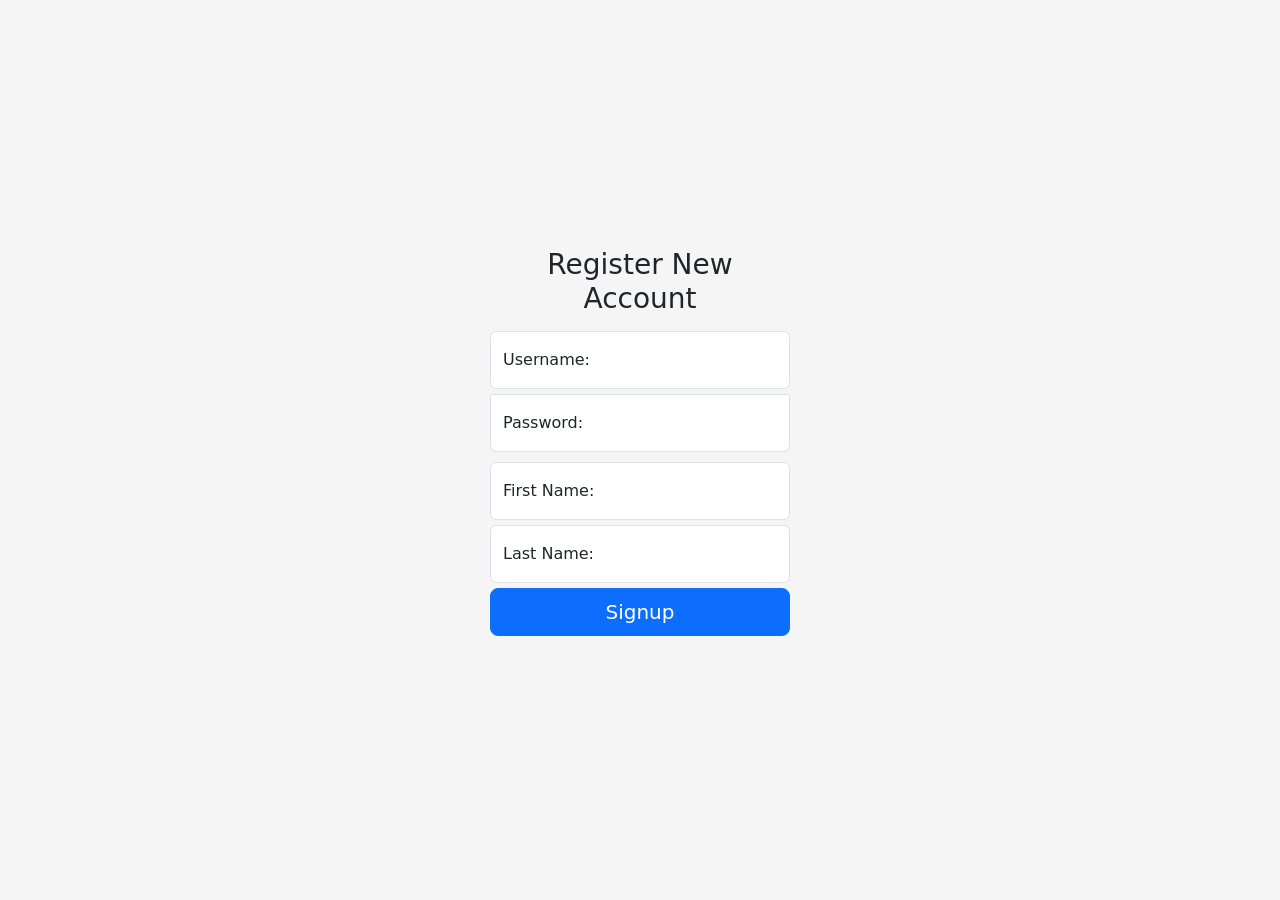
<file: src/main/resources/static/signup.html>
<!-- Register/Signup page for both the Pet owner and the Vet (Not sure)-->
<html>
    <head>
        <title>PetTracker</title>

        <link href="https://cdn.jsdelivr.net/npm/bootstrap@5.3.0-alpha3/dist/css/bootstrap.min.css" rel="stylesheet" integrity="sha384-KK94CHFLLe+nY2dmCWGMq91rCGa5gtU4mk92HdvYe+M/SXH301p5ILy+dN9+nJOZ" crossorigin="anonymous">
        <script src="https://cdn.jsdelivr.net/npm/bootstrap@5.3.0-alpha3/dist/js/bootstrap.bundle.min.js" integrity="sha384-ENjdO4Dr2bkBIFxQpeoTz1HIcje39Wm4jDKdf19U8gI4ddQ3GYNS7NTKfAdVQSZe" crossorigin="anonymous"></script>
        <script src="https://ajax.googleapis.com/ajax/libs/jquery/3.6.4/jquery.min.js"></script>
        <link href="style.css" rel="stylesheet">
        <style>
          body {
            display: flex;
            align-items: center;
            padding-top: 40px;
            padding-bottom: 40px;
            background-color: #f5f5f5;
          } 
        </style>

    </head>
    <body class="text-center">
      <main class="form-signin w-100 m-auto">
        <h1 class="h3 mb-3 fw-normal">Register New Account</h1>
        <form id="signupForm">
    
          <div class="form-floating small-space">
            <input type="text" class="form-control" id="username" name="username" placeholder="username" required>
            <label for="username">Username:</label>
          </div>
    
          <div class="form-floating small-space">
            <input type="password" class="form-control" id="password" name="password" placeholder="password" required>
            <label for="password">Password:</label>
          </div>
    
          <div class="form-floating small-space">
            <input type="text" class="form-control" id="firstName" name="firstName" placeholder="First Name" required>
            <label for="password">First Name:</label>
          </div>

          <div class="form-floating small-space">
            <input type="text" class="form-control" id="lastName" name="lastName" placeholder="last name" required>
            <label for="password">Last Name:</label>
          </div>
    
          <button id="signupButton" class="w-100 btn btn-lg btn-primary" type="button">Signup</button>
        </form>
    </main>


    <script>

      $("#signupButton").on("click", function() {


          var signupForm = $("#signupForm").serializeArray();
          
          var newUser = {
            "role": "CUSTOMER"
          };
          for(var i = 0; i < signupForm.length; i++){
              newUser[signupForm[i]["name"]] = signupForm[i]["value"] 
          }


          var settings = {
            "url": "http://localhost:8080/api/auth/signup",
            "method": "POST",
            "timeout": 0,
            "headers": {
              "Content-Type": "application/json"
            },
            "data": JSON.stringify(newUser),
          };

          $.ajax(settings).done(function (response) {
            $("#signupForm").trigger("reset");
            window.location.replace("login.html");
          });

      });

  </script>

    </body>
</html>
</file>
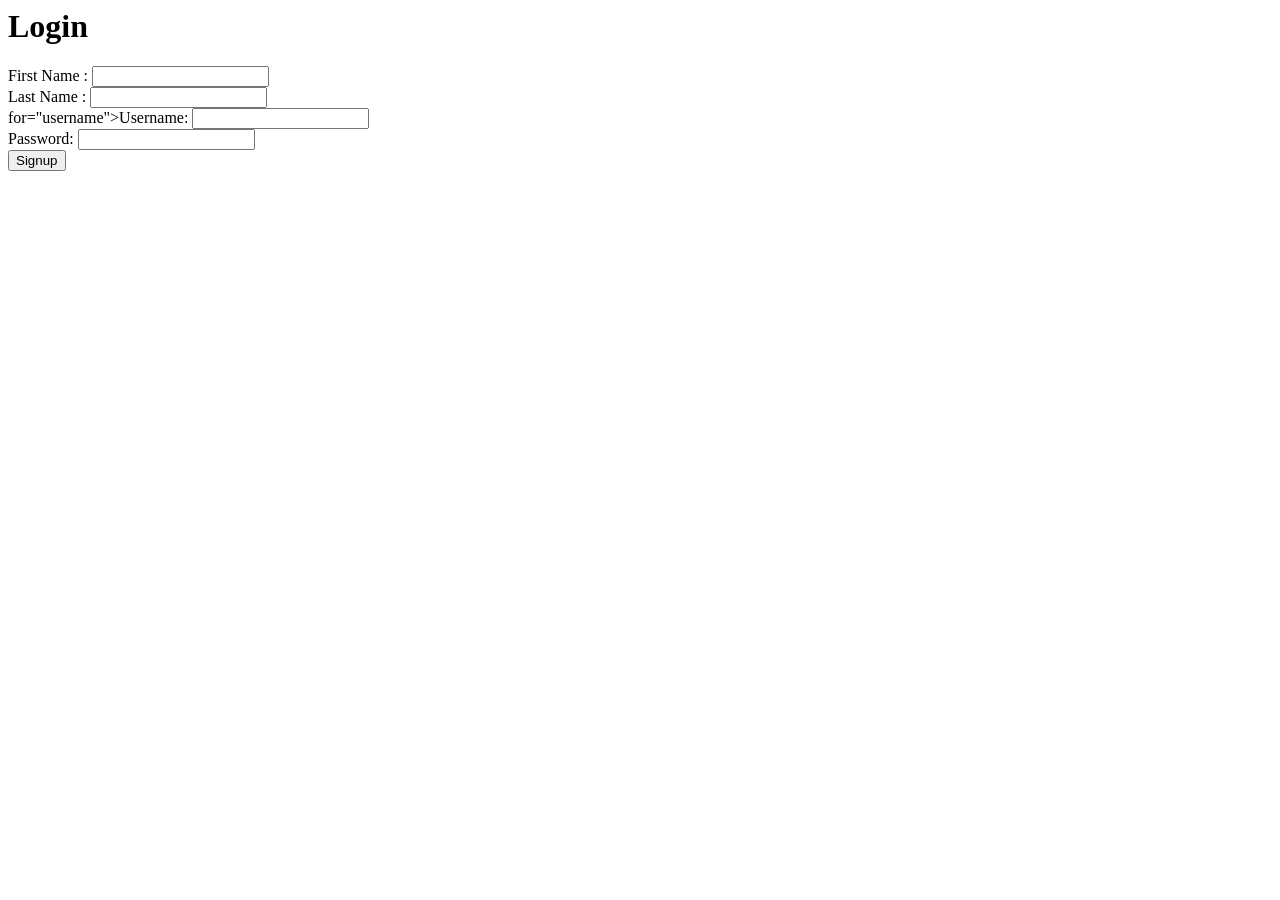
<file: src/main/resources/static/singup.html>
<html>
    <head>
        <title>PetTracker</title>
    </head>
  <body>
    <h1>Login</h1>
    <form action="/signup" method="POST">
      <label for="firstName">First Name :</label>
      <input type="text" id="firstName" name="firstName" required>
      <br>
      <label for="lastName">Last Name :</label>
      <input type="text" id="lastName" name="lastName" required>
      <br>
      <label>for="username">Username:</label>
      <input type="text" id="username" name="username" required>
      <br>
      <label for="password">Password:</label>
      <input type="password" id="password" name="password" required>
      <br>
      <button class="btn" type="signup">Signup</button>
    </form>
  </body>
</html>
</file>
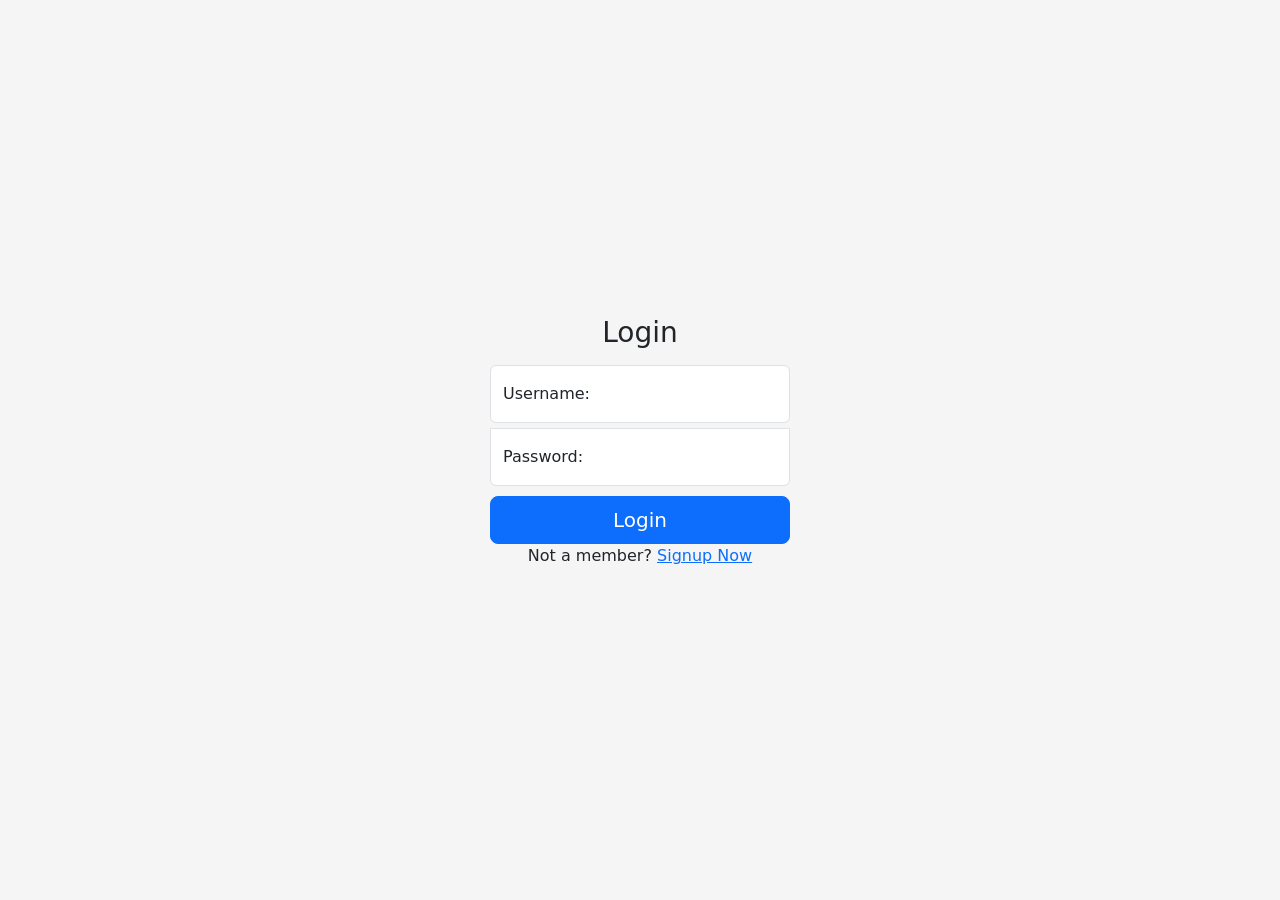
<file: src/main/resources/static/usersPets.html>
<!DOCTYPE html>
<html>
    <head>
        <title>Pets</title>
        <link href="https://cdn.jsdelivr.net/npm/bootstrap@5.3.0-alpha3/dist/css/bootstrap.min.css" rel="stylesheet" integrity="sha384-KK94CHFLLe+nY2dmCWGMq91rCGa5gtU4mk92HdvYe+M/SXH301p5ILy+dN9+nJOZ" crossorigin="anonymous">
        <script src="https://cdn.jsdelivr.net/npm/bootstrap@5.3.0-alpha3/dist/js/bootstrap.bundle.min.js" integrity="sha384-ENjdO4Dr2bkBIFxQpeoTz1HIcje39Wm4jDKdf19U8gI4ddQ3GYNS7NTKfAdVQSZe" crossorigin="anonymous"></script>
        <link href="style.css" rel="stylesheet">
        <script src="https://ajax.googleapis.com/ajax/libs/jquery/3.6.4/jquery.min.js"></script>
    </head>
    <body>
    <style>
        body {
        background-image: url('./images/pexels-chevanon-photography-1108099.jpg');
        background-repeat: no-repeat;
        background-attachment: fixed;
        background-size: 100% 100%;
        }
    </style>
        <nav class="navbar navbar-expand-lg navbar-dark bg-dark ">
            <div class="container-fluid">
            <a class="navbar-brand" href="petOwnerPage.html">PetTracker</a>
            <div class="collapse navbar-collapse" id="navbarNavAltMarkup">
                <div class="navbar-nav">
                    <a class="nav-item nav-link active" href="usersPets.html">My Pets</a>
                    <a class="nav-item nav-link" href="petVaccinations.html">Vaccinations</a>
                    <a class="nav-item nav-link" href="petOwnerBookApp.html">Book Appt</a>
                    <a class="nav-item nav-link" href="petOwnerSeeApp.html">Appt History</a>
                </div>
                <div class="navbar-nav ms-auto">
                <button id="logout" class="nav-item btn btn-link rounded-pill px-3" type="button">Logout</button>
                </div>
            </div>
            </div>
        </nav>

        <div class="container">
            <br>
            <button class="btn btn-primary" type="button" style="margin-bottom: 20px;" data-bs-toggle="modal" data-bs-target="#addPetModal">Add Pets</button>
            <div id="petList" class="card-deck row row-cols-1 row-cols-md-2 g-3"></div>
        </div>
            
        <form id="updatePetForm" method="PUT">
            <div class="modal" id="updatePetModal" tabindex="-1">
                <div class="modal-dialog">
                <div class="modal-content">
                    <div class="modal-header">
                    <h5 class="modal-title">Update your pet information</h5> 
                    <button type="button" class="btn-close" data-bs-dismiss="modal" aria-label="Close"></button>
                    </div>
                    <div class="modal-body">
                        <div class="form-group">
                            <label for="name">Name:</label>
                            <input type="text" class="form-control" id="update_name" name="name">
                        </div>
                        <div class="form-group">
                            <label for="color">Color:</label>
                            <input type="text" class="form-control" id="update_color" name="color">
                        </div>
                        <div class="form-group">
                            <label for="breed">Breed:</label>
                            <input type="text" class="form-control" id="update_breed" name="breed">
                        </div>
                        <div class="form-group">
                            <label for="species">Species:</label>
                            <input type="text" class="form-control" id="update_species" name="species">
                        </div>
                        <div class="form-group">
                            <label for="age">Age:</label>
                            <input type="number" class="form-control" id="update_age" name="age">
                        </div>
                        <div class="form-group">
                            <label for="height">Height:</label>
                            <input type="number" class="form-control" id="update_height" name="height">
                        </div>
                        <div class="form-group">
                            <label fpr="weight">Weight:</label>
                            <input type="number" class="form-control" id="update_weight" name="weight">
                        </div>
                    </p>
                    </div>
                    <div class="modal-footer">
                    <button type="button" class="btn btn-secondary" data-bs-dismiss="modal">Close</button>
                    <button type="button" id="saveChanges" class="btn btn-primary">Save changes</button>
                    </div>
                </div>
                </div>
            </div>
        </form>

        <form id="newPetForm" method="POST">
            <div class="modal" id="addPetModal" tabindex="-1">
                <div class="modal-dialog">
                <div class="modal-content">
                    <div class="modal-header">
                    <h5 class="modal-title">Add Pet</h5> 
                    <button type="button" class="btn-close" data-bs-dismiss="modal" aria-label="Close"></button>
                    </div>
                    <div class="modal-body">
                        <div class="form-group">
                        <label for="name">Name:</label>
                        <input type="text" class="form-control" id="name" name="name">
                        </div>
                        <div class="form-group">
                        <label for="color">Color:</label>
                        <input type="text" class="form-control" id="color" name="color">
                        </div>
                        <div class="form-group">
                        <label for="breed">Breed:</label>
                        <input type="text" class="form-control" id="breed" name="breed">
                        </div>
                        <div class="form-group">
                        <label for="species">Species:</label>
                        <input type="text" class="form-control" id="species" name="species">
                        </div>
                        <div class="form-group">
                        <label for="age">Age:</label>
                        <input type="number" class="form-control" id="age" name="age">
                        </div>
                        <div class="form-group">
                        <label for="height">Height:</label>
                        <input type="number" class="form-control" id="height" name="height">
                        </div>
                        <div class="form-group">
                        <label fpr="weight">Weight:</label>
                        <input type="number" class="form-control" id="weight" name="weight">
                        </div>
                    </p>
                    </div>
                    <div class="modal-footer">
                    <button type="button" class="btn btn-secondary" data-bs-dismiss="modal">Close</button>
                    <button id="saveNewPet" type="button" class="btn btn-primary">Save changes</button>
                    </div>
                </div>
                </div>
            </div>
        </form>

        <script src="functions.js"></script> 
        <script>
            const token = getCookieAndValidate("token");
            const petData = {};

            function getPets() {
                var settings = {
                "url": "http://localhost:8080/api/pets",
                "method": "GET",
                "headers": {
                    "Content-Type": "application/json",
                    "Authorization": "Bearer "+token
                },
                "timeout": 0,
                };

                $.ajax(settings).done(function (response) {
                    $("#petList").empty();

                    for(var i = 0; i < response.length; i++){
                        petData["pet"+i] = response[i];
                        $("#petList").append(
                            "<div class=\"col\">" +
                            "<div class=\"card\">" +
                            "<div class=\"card-body\">" +
                            "<h1 class=\"card-title\">"+ response[i]["name"] +"</h1>" +
                            "<p class=\"card-text\">" +
                            "<label for=\"age\">Age: " + response[i]["age"] +"</label></p>"+
                            "<p class=\"card-text\"><label for=\"color\">Color: " + response[i]["color"] +"</label></p>"+ 
                            "<p class=\"card-text\"><label for=\"breed\">Species: " + response[i]["species"] +"</label></p>"+
                            "<p class=\"card-text\"><label for=\"breed\">Breed: " + response[i]["breed"] +"</label></p>"+
                            "<p class=\"card-text\"><label for=\"height\">Height: " + response[i]["height"] +"</label></p>"+
                            "<p class=\"card-text\"><label for=\"weight\">Weight: " + + response[i]["weight"] +"</label></p>"+
                            "<button id=\"pet"+i+"\" class=\"btn btn-primary petUpdate\" type=\"button\" data-bs-toggle=\"modal\" data-bs-target=\"#updatePetModal\">Update Pet</button>" +
                            "</div></div></div>"
                            );
                            $("#pet"+i).on("click", function(e) {
                                var petId = e.currentTarget.attributes["id"]["nodeValue"];
                                $("#updatePetForm").trigger("reset");
                                $("#update_name").val(petData[petId]["name"]);
                                $("#update_species").val(petData[petId]["species"]);
                                $("#update_color").val(petData[petId]["color"]);
                                $("#update_breed").val(petData[petId]["breed"]);
                                $("#update_age").val(petData[petId]["age"]);
                                $("#update_height").val(petData[petId]["height"]);
                                $("#update_weight").val(petData[petId]["weight"]);
                                $("#updatePetForm").attr("petId", petId);
                            });
                    }
                
                });
            }
            getPets();


            $("#saveChanges").on("click", function() {

                var petId = $("#updatePetForm").attr("petId");
                var id = petData[petId]["id"];
                var updatePetForm = $("#updatePetForm").serializeArray();
                
                var updatedDog = {};
                for(var i = 0; i < updatePetForm.length; i++){
	                    updatedDog[updatePetForm[i]["name"]] = updatePetForm[i]["value"] 
	                }
	
	
	                var settings = {
	                "url": "http://localhost:8080/api/pets/" + id,
	                "method": "PUT",
	                "timeout": 0,
                    "headers": {
                        "Content-Type": "application/json",
                        "Authorization": "Bearer "+token
                    },
	                "data": JSON.stringify(updatedDog),
	                };
	
	                $.ajax(settings).done(function (response) {
	                    $("#updatePetForm").trigger("reset");
	                    $('#updatePetModal').modal('toggle');
	                    getPets();
	                });
            });



            $( "#saveNewPet" ).on( "click", function() {
                var newPetForm = $("#newPetForm").serializeArray();

                var newDog = {};
                for(var i = 0; i < newPetForm.length; i++){
                    newDog[newPetForm[i]["name"]] = newPetForm[i]["value"] 
                }
                var settings = {
                "url": "http://localhost:8080/api/pets",
                "method": "POST",
                "timeout": 0,
                "headers": {
                    "Content-Type": "application/json",
                    "Authorization": "Bearer "+token
                },
                "data": JSON.stringify(newDog),
                };

                $.ajax(settings).done(function (response) {
                    
                    $("#newPetForm").trigger("reset");
                    $('#addPetModal').modal('toggle');
                    getPets();
                });

            } );
        </script>

    </body>
</html>
</file>
<file: src/main/resources/static copy/style.css>
.card-size {
    width: 18rem;
    height: 18rem;
}

.settings-icon {
    width: 50px; /* set the width of the icon */
    height: 50px; /* set the height of the icon */
    filter: grayscale(100%) /* make the icon grayscale */
}

html,
body {
  height: 100%;
}

/* body {
  display: flex;
  align-items: center;
  padding-top: 40px;
  padding-bottom: 40px;
  background-color: #f5f5f5;
} */

.form-signin {
  max-width: 330px;
  padding: 15px;
}

.form-signin .form-floating:focus-within {
  z-index: 2;
}

.form-signin input[type="email"] {
  margin-bottom: -1px;
  border-bottom-right-radius: 0;
  border-bottom-left-radius: 0;
}

.form-signin input[type="password"] {
  margin-bottom: 10px;
  border-top-left-radius: 0;
  border-top-right-radius: 0;
}

.bd-placeholder-img {
    font-size: 1.125rem;
    text-anchor: middle;
    -webkit-user-select: none;
    -moz-user-select: none;
    user-select: none;
}

@media (min-width: 768px) {
.bd-placeholder-img-lg {
    font-size: 3.5rem;
}
}

.b-example-divider {
width: 100%;
height: 3rem;
background-color: rgba(0, 0, 0, .1);
border: solid rgba(0, 0, 0, .15);
border-width: 1px 0;
box-shadow: inset 0 .5em 1.5em rgba(0, 0, 0, .1), inset 0 .125em .5em rgba(0, 0, 0, .15);
}

.b-example-vr {
flex-shrink: 0;
width: 1.5rem;
height: 100vh;
}

.small-space {
    margin-bottom: 5px;
}
  

.bi {
vertical-align: -.125em;
fill: currentColor;
}

.nav-scroller {
position: relative;
z-index: 2;
height: 2.75rem;
overflow-y: hidden;
}

.nav-scroller .nav {
display: flex;
flex-wrap: nowrap;
padding-bottom: 1rem;
margin-top: -1px;
overflow-x: auto;
text-align: center;
white-space: nowrap;
-webkit-overflow-scrolling: touch;
}

.btn-bd-primary {
--bd-violet-bg: #712cf9;
--bd-violet-rgb: 112.520718, 44.062154, 249.437846;

--bs-btn-font-weight: 600;
--bs-btn-color: var(--bs-white);
--bs-btn-bg: var(--bd-violet-bg);
--bs-btn-border-color: var(--bd-violet-bg);
--bs-btn-hover-color: var(--bs-white);
--bs-btn-hover-bg: #6528e0;
--bs-btn-hover-border-color: #6528e0;
--bs-btn-focus-shadow-rgb: var(--bd-violet-rgb);
--bs-btn-active-color: var(--bs-btn-hover-color);
--bs-btn-active-bg: #5a23c8;
--bs-btn-active-border-color: #5a23c8;
}

.bd-mode-toggle {
z-index: 1500;
}

.dropdown-item-danger {
  color: var(--bs-red);
}
.dropdown-item-danger:hover,
.dropdown-item-danger:focus {
  color: #fff;
  background-color: var(--bs-red);
}
.dropdown-item-danger.active {
  background-color: var(--bs-red);
}

.btn-hover-light {
  color: var(--bs-body-color);
  background-color: var(--bs-body-bg);
}
.btn-hover-light:hover,
.btn-hover-light:focus {
  color: var(--bs-link-hover-color);
  background-color: var(--bs-tertiary-bg);
}

.cal-month,
.cal-days,
.cal-weekdays {
  display: grid;
  grid-template-columns: repeat(7, 1fr);
  align-items: center;
}
.cal-month-name {
  grid-column-start: 2;
  grid-column-end: 7;
  text-align: center;
}
.cal-weekday,
.cal-btn {
  display: flex;
  flex-shrink: 0;
  align-items: center;
  justify-content: center;
  height: 3rem;
  padding: 0;
}
.cal-btn:not([disabled]) {
  font-weight: 500;
  color: var(--bs-emphasis-color);
}
.cal-btn:hover,
.cal-btn:focus {
  background-color: var(--bs-secondary-bg);
}
.cal-btn[disabled] {
  border: 0;
  opacity: .5;
}

.w-220px {
  width: 220px;
}

.w-280px {
  width: 280px;
}

.w-340px {
  width: 340px;
}

.opacity-10 {
  opacity: .1;
}

.myBtn {
  width: 350px;
  height: 100px;
}
</file>
<file: src/main/resources/static/style.css>
.card-size {
    width: 18rem;
    height: 18rem;
}

.settings-icon {
    width: 50px; /* set the width of the icon */
    height: 50px; /* set the height of the icon */
    filter: grayscale(100%) /* make the icon grayscale */
}

html,
body {
  height: 100%;
}

/* body {
  display: flex;
  align-items: center;
  padding-top: 40px;
  padding-bottom: 40px;
  background-color: #f5f5f5;
} */

.form-signin {
  max-width: 330px;
  padding: 15px;
}

.form-signin .form-floating:focus-within {
  z-index: 2;
}

.form-signin input[type="email"] {
  margin-bottom: -1px;
  border-bottom-right-radius: 0;
  border-bottom-left-radius: 0;
}

.form-signin input[type="password"] {
  margin-bottom: 10px;
  border-top-left-radius: 0;
  border-top-right-radius: 0;
}

.bd-placeholder-img {
    font-size: 1.125rem;
    text-anchor: middle;
    -webkit-user-select: none;
    -moz-user-select: none;
    user-select: none;
}

@media (min-width: 768px) {
.bd-placeholder-img-lg {
    font-size: 3.5rem;
}
}

.b-example-divider {
width: 100%;
height: 3rem;
background-color: rgba(0, 0, 0, .1);
border: solid rgba(0, 0, 0, .15);
border-width: 1px 0;
box-shadow: inset 0 .5em 1.5em rgba(0, 0, 0, .1), inset 0 .125em .5em rgba(0, 0, 0, .15);
}

.b-example-vr {
flex-shrink: 0;
width: 1.5rem;
height: 100vh;
}

.small-space {
    margin-bottom: 5px;
}
  

.bi {
vertical-align: -.125em;
fill: currentColor;
}

.nav-scroller {
position: relative;
z-index: 2;
height: 2.75rem;
overflow-y: hidden;
}

.nav-scroller .nav {
display: flex;
flex-wrap: nowrap;
padding-bottom: 1rem;
margin-top: -1px;
overflow-x: auto;
text-align: center;
white-space: nowrap;
-webkit-overflow-scrolling: touch;
}

.btn-bd-primary {
--bd-violet-bg: #712cf9;
--bd-violet-rgb: 112.520718, 44.062154, 249.437846;

--bs-btn-font-weight: 600;
--bs-btn-color: var(--bs-white);
--bs-btn-bg: var(--bd-violet-bg);
--bs-btn-border-color: var(--bd-violet-bg);
--bs-btn-hover-color: var(--bs-white);
--bs-btn-hover-bg: #6528e0;
--bs-btn-hover-border-color: #6528e0;
--bs-btn-focus-shadow-rgb: var(--bd-violet-rgb);
--bs-btn-active-color: var(--bs-btn-hover-color);
--bs-btn-active-bg: #5a23c8;
--bs-btn-active-border-color: #5a23c8;
}

.bd-mode-toggle {
z-index: 1500;
}

.dropdown-item-danger {
  color: var(--bs-red);
}
.dropdown-item-danger:hover,
.dropdown-item-danger:focus {
  color: #fff;
  background-color: var(--bs-red);
}
.dropdown-item-danger.active {
  background-color: var(--bs-red);
}

.btn-hover-light {
  color: var(--bs-body-color);
  background-color: var(--bs-body-bg);
}
.btn-hover-light:hover,
.btn-hover-light:focus {
  color: var(--bs-link-hover-color);
  background-color: var(--bs-tertiary-bg);
}

.cal-month,
.cal-days,
.cal-weekdays {
  display: grid;
  grid-template-columns: repeat(7, 1fr);
  align-items: center;
}
.cal-month-name {
  grid-column-start: 2;
  grid-column-end: 7;
  text-align: center;
}
.cal-weekday,
.cal-btn {
  display: flex;
  flex-shrink: 0;
  align-items: center;
  justify-content: center;
  height: 3rem;
  padding: 0;
}
.cal-btn:not([disabled]) {
  font-weight: 500;
  color: var(--bs-emphasis-color);
}
.cal-btn:hover,
.cal-btn:focus {
  background-color: var(--bs-secondary-bg);
}
.cal-btn[disabled] {
  border: 0;
  opacity: .5;
}

.w-220px {
  width: 220px;
}

.w-280px {
  width: 280px;
}

.w-340px {
  width: 340px;
}

.opacity-10 {
  opacity: .1;
}

.myBtn {
  width: 350px;
  height: 100px;
}
</file>
